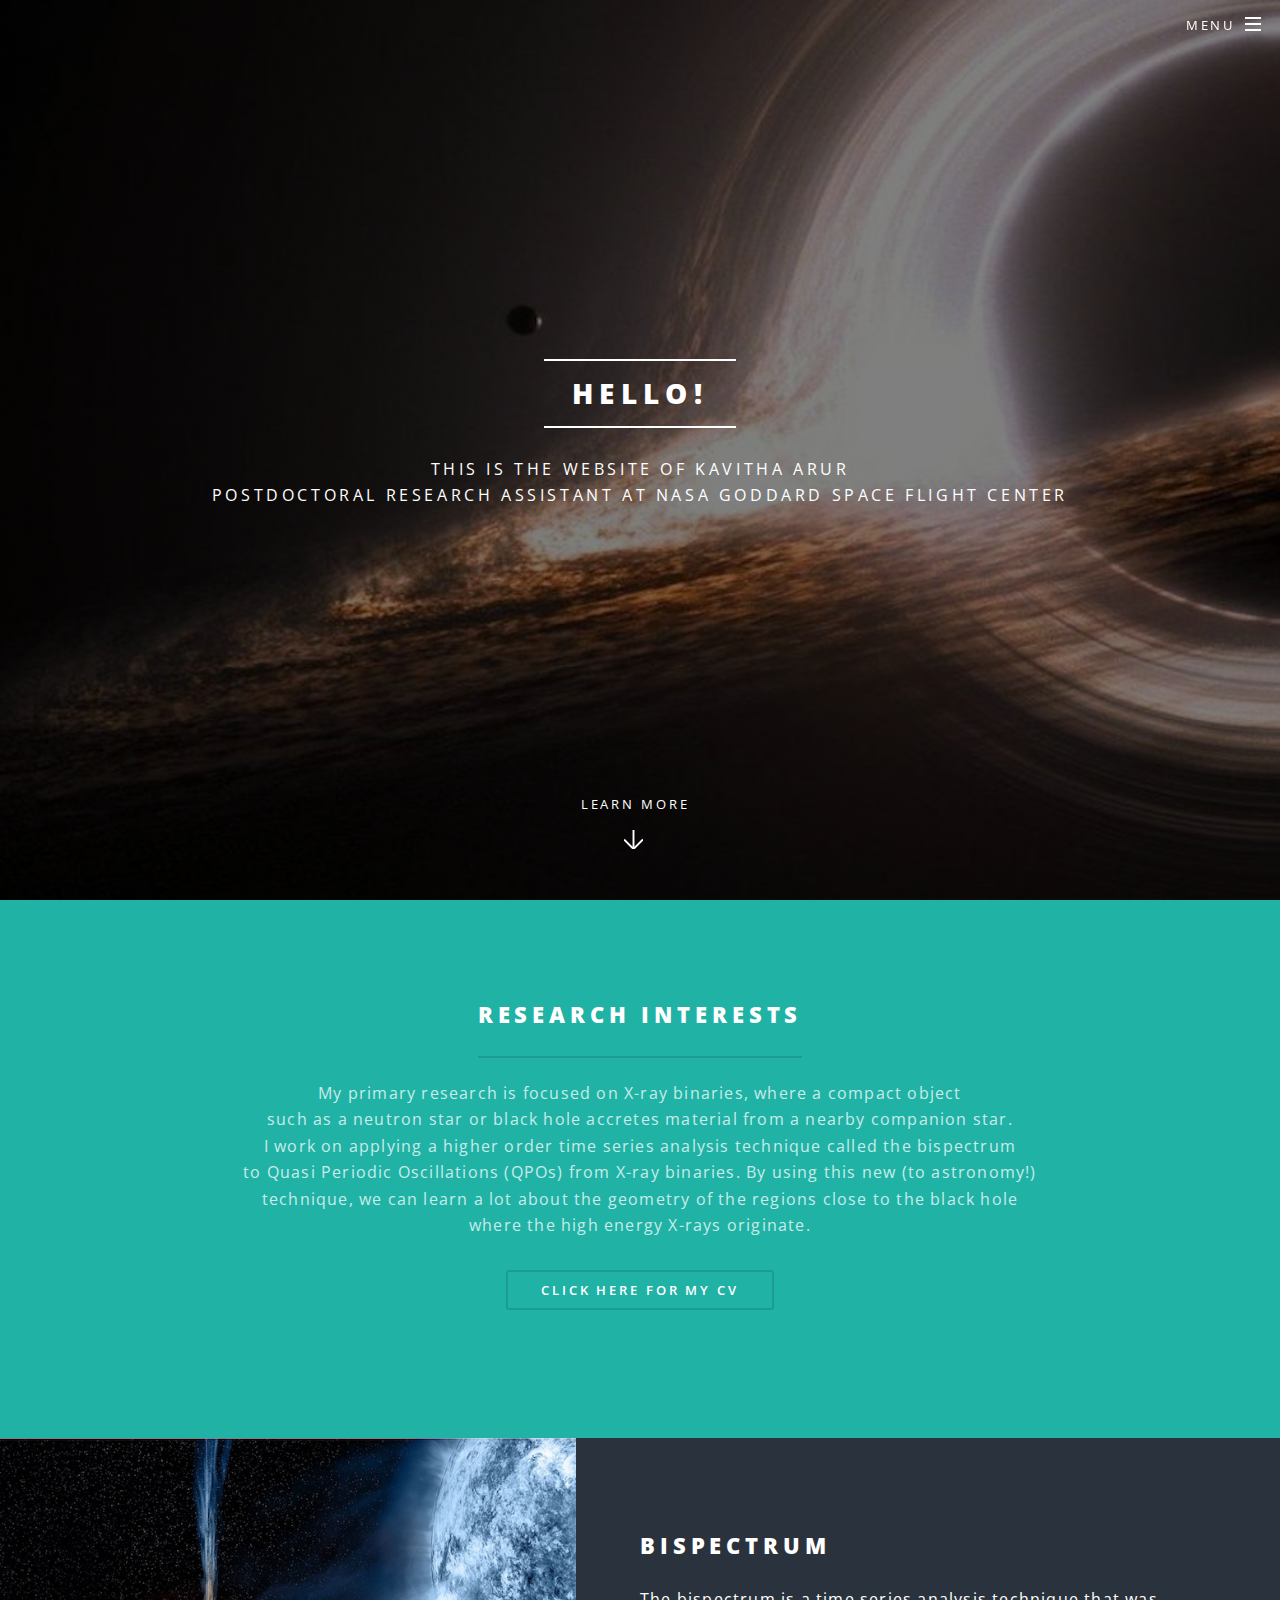
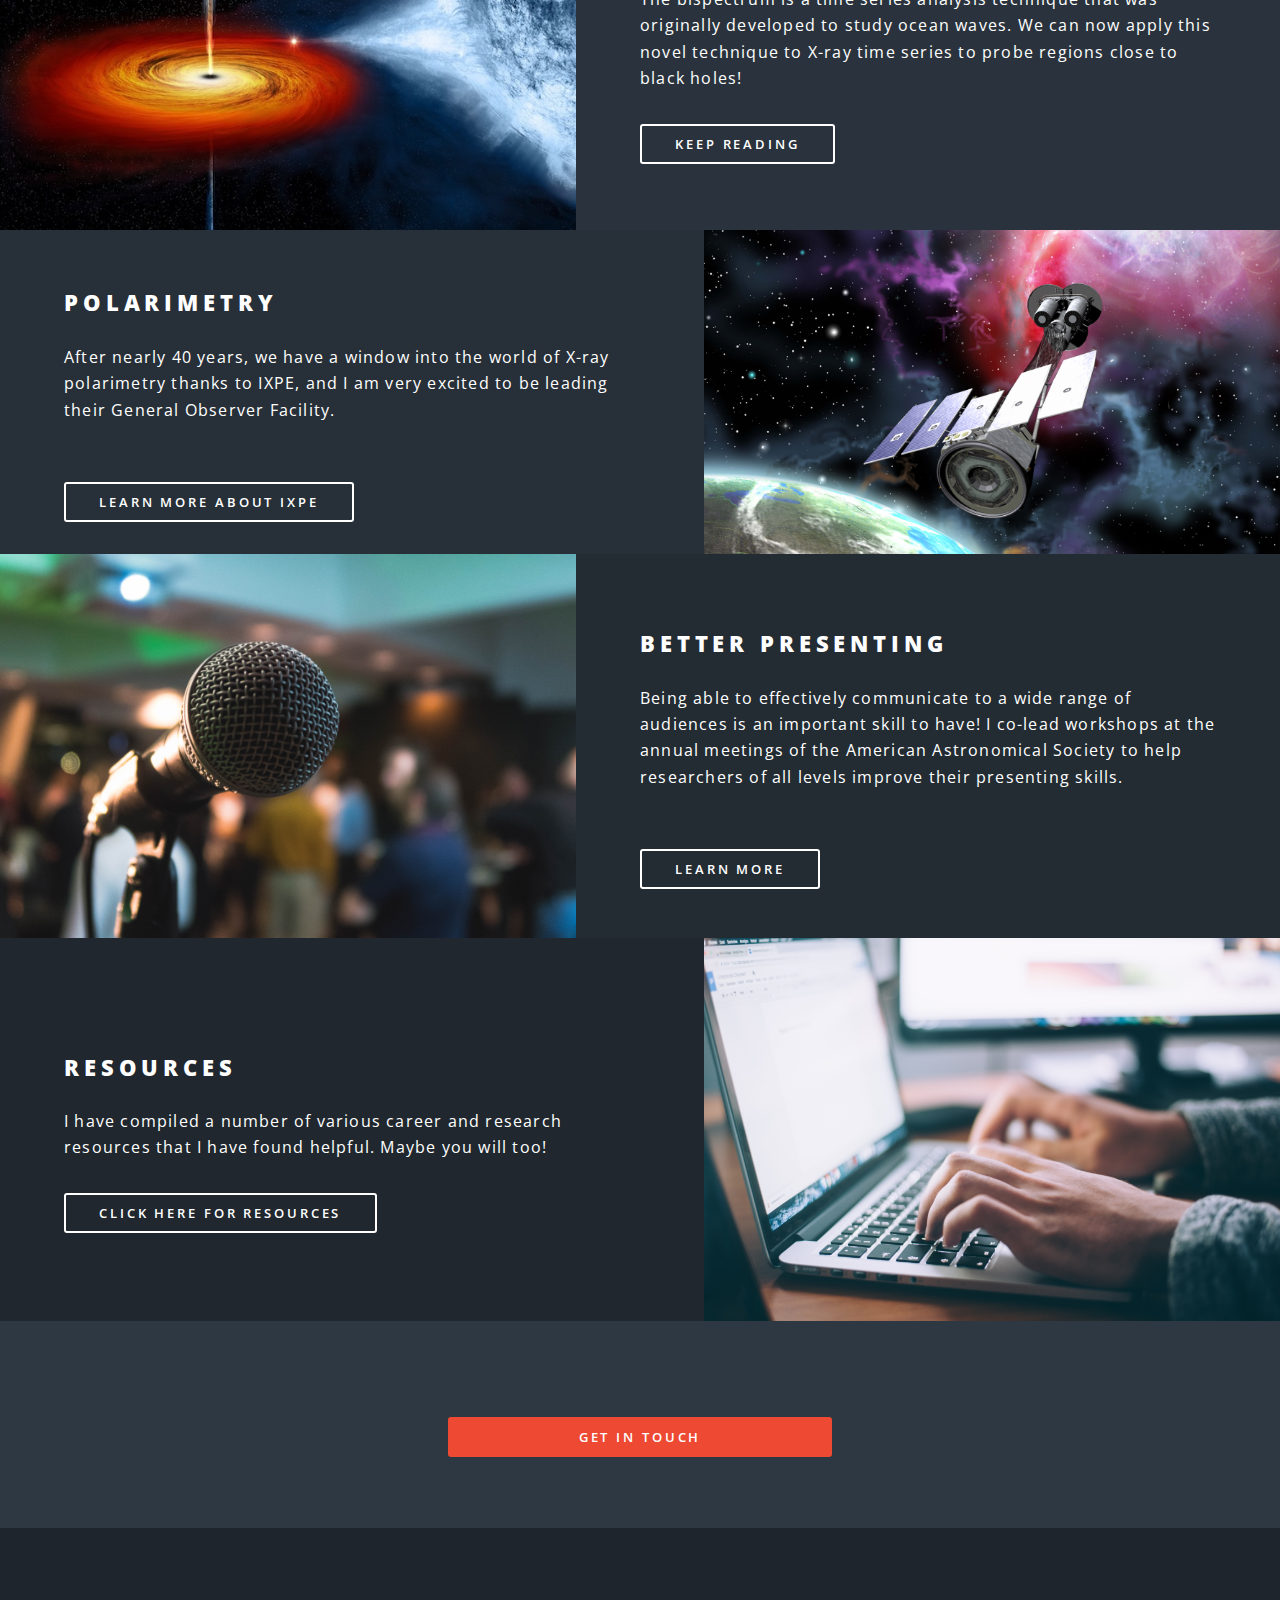
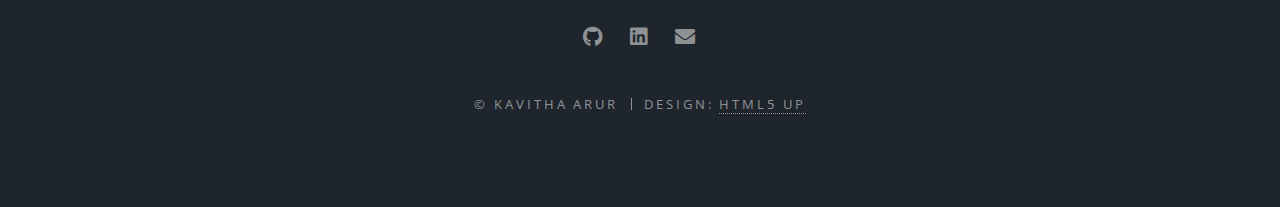
<file: index.html>
<!DOCTYPE HTML>
<!--
	Spectral by HTML5 UP
	html5up.net | @ajlkn
	Free for personal and commercial use under the CCA 3.0 license (html5up.net/license)
-->
<html>
	<head>
		<title>Kavitha Arur's Webpage</title>
		<meta charset="utf-8" />
		<meta name="viewport" content="width=device-width, initial-scale=1, user-scalable=no" />
		<meta name="description" content="This is the webpage of Kavitha Arur, postdoc at UMBC/ NASA Goddard."/>
		<meta name="keywords" content="Kavitha, Arur, astronomy">
		<link rel="stylesheet" href="assets/css/main.css" />
		<noscript><link rel="stylesheet" href="assets/css/noscript.css" /></noscript>
	</head>
	<body class="landing is-preload">

<!-- Global site tag (gtag.js) - Google Analytics -->
<script async src="https://www.googletagmanager.com/gtag/js?id=UA-154581217-1"></script>
<script>
  window.dataLayer = window.dataLayer || [];
  function gtag(){dataLayer.push(arguments);}
  gtag('js', new Date());

  gtag('config', 'UA-154581217-1');
</script>

		<!-- Page Wrapper -->
			<div id="page-wrapper">

				<!-- Header -->
					<header id="header" class="alt">
						<h1><a href="index.html">Kavitha Arur</a></h1>
						<nav id="nav">
							<ul>
								<li class="special">
									<a href="#menu" class="menuToggle"><span>Menu</span></a>
									<div id="menu">
										<ul>
											<li><a href="index.html">Home</a></li>
											<li><a href="research.html">Research</a></li>
											<li><a href="resources.html">Resources</a></li>
											<li><a href="presenting.html">Better Presenting</a></li>
											<li><a href="contact.html">Contact</a></li>
										</ul>
									</div>
								</li>
							</ul>
						</nav>
					</header>

				<!-- Banner -->
					<section id="banner">
						<div class="inner">
							<h2>HELLO!</h2>
							<p> This is the website of Kavitha Arur <br />
								Postdoctoral Research Assistant at NASA Goddard Space Flight Center <br /> </p>
						</div>
						<a href="#one" class="more scrolly">Learn More</a>
					</section>

				<!-- One -->
					<section id="one" class="wrapper style1 special">
						<div class="inner">
							<header class="major">
								<h2>Research Interests</h2>
								<p> My primary research is focused on X-ray binaries, where a compact object <br />
									such as a neutron star or black hole accretes material from a nearby companion star. <br />
									I work on applying a higher order time series analysis technique called the bispectrum <br />
									to Quasi Periodic Oscillations (QPOs) from X-ray binaries. By using this new (to astronomy!) <br />
									technique, we can learn a lot about the geometry of the regions close to the black hole <br />
									where the high energy X-rays originate. <br /></p>

									<a href="CV_KArur.pdf" class="button">Click here for my CV</a>
							</header>
						</div>
					</section>

				<!-- Two -->
					<section id="two" class="wrapper alt style2">
						<section class="spotlight">
							<div class="image"><img src="images/Xraybinary.jpeg" alt="" /></div><div class="content">
								<h2>Bispectrum</h2>
								<p>The bispectrum is a time series analysis technique that was originally developed to study ocean waves. 
								We can now apply this novel technique to X-ray time series to probe regions close to black holes! </p>
								<a href="research.html" class="button">Keep reading</a>
							</div>
						</section>
						<section class="spotlight">
							<div class="image"><img src="images/ixpe.jpeg" alt="" /></div><div class="content">
								<h2>Polarimetry</h2>
								<p>After nearly 40 years, we have a window into the world of X-ray polarimetry thanks to IXPE, and I am very excited to be leading their General Observer Facility.</p> <br>
								<a href="https://heasarc.gsfc.nasa.gov/docs/ixpe/about/" class="button">Learn More about IXPE</a>
							</div>
						</section>
						<section class="spotlight">
							<div class="image"><img src="images/presenting.jpg" alt="" /></div><div class="content">
								<h2>Better Presenting</h2>
								<p>Being able to effectively communicate to a wide range of audiences is an important skill to have! I co-lead workshops
								at the annual meetings of the American Astronomical Society to help researchers of all levels improve their presenting skills.</p><br>
								<a href="presenting.html" class="button">Learn More</a>
							</div>
						</section>
						<section class="spotlight">
							<div class="image"><img src="images/resource.jpg" alt="" /></div><div class="content">
								<h2>Resources</h2>
								<p>I have compiled a number of various career and research resources that I have found helpful. Maybe you will too!</p>
								<a href="resources.html" class="button">Click here for resources</a>
							</div>
						</section>
					</section>

				<!-- CTA -->
					<section id="cta" class="wrapper style4">
							<center>
								<a href="contact.html" class="button fit primary">Get in Touch</a>
							</center>
					</section>

				<!-- Footer -->
					<footer id="footer">
						<ul class="icons">
							<li><a href="https://github.com/karur" class="icon brands fa-github"><span class="label">GitHub</span></a></li>
							<li><a href="https://www.linkedin.com/in/kavitha-arur-87a369192/" 
								class="icon brands fa-linkedin"><span class="label">LinkedIn</span></a></li>
							<li><a href="mailto:karur1@umbc.edu" class="icon solid fa-envelope"><span class="label">Email</span></a></li>
						</ul>
						<ul class="copyright">
							<li>&copy; Kavitha Arur</li><li>Design: <a href="http://html5up.net">HTML5 UP</a></li>
						</ul>
					</footer>

			</div>

		<!-- Scripts -->
			<script src="assets/js/jquery.min.js"></script>
			<script src="assets/js/jquery.scrollex.min.js"></script>
			<script src="assets/js/jquery.scrolly.min.js"></script>
			<script src="assets/js/browser.min.js"></script>
			<script src="assets/js/breakpoints.min.js"></script>
			<script src="assets/js/util.js"></script>
			<script src="assets/js/main.js"></script>

	</body>
</html>
</file>
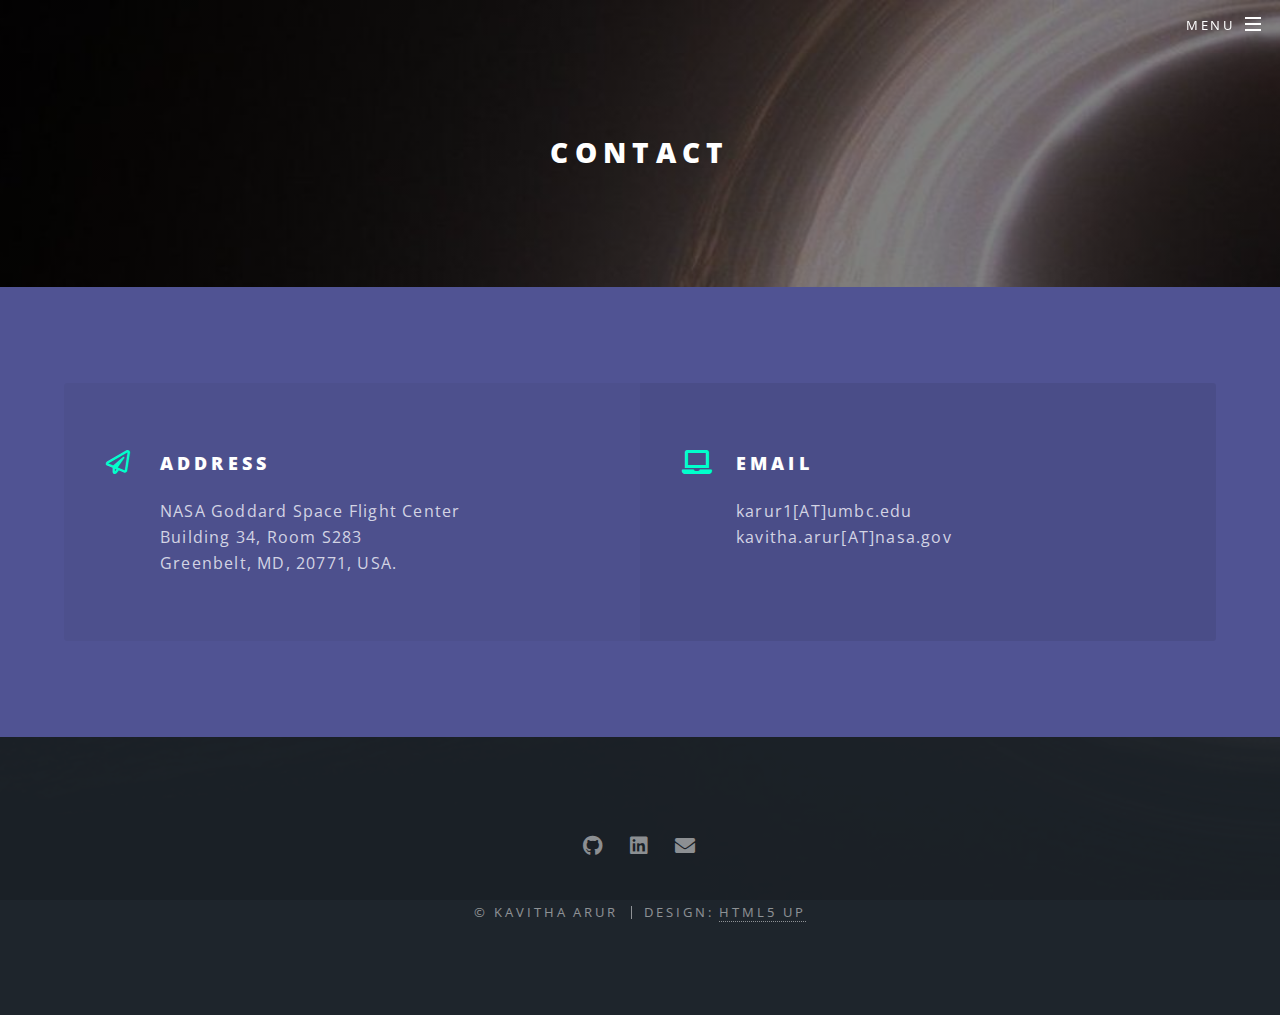
<file: contact.html>
<!DOCTYPE HTML>
<!--
	Spectral by HTML5 UP
	html5up.net | @ajlkn
	Free for personal and commercial use under the CCA 3.0 license (html5up.net/license)
-->
<html>
	<head>
		<title>Kavitha Arur's Webpage</title>
		<meta charset="utf-8" />
		<meta name="viewport" content="width=device-width, initial-scale=1, user-scalable=no" />
		<meta name="description" content="This is the webpage of Kavitha Arur, postdoc at UMBC/ NASA Goddard."/>
		<meta name="keywords" content="Kavitha, Arur, astronomy">
		<link rel="stylesheet" href="assets/css/main.css" />
		<noscript><link rel="stylesheet" href="assets/css/noscript.css" /></noscript>
	</head>
	<body class="landing is-preload">

		<!-- Page Wrapper -->
			<div id="page-wrapper">

				<!-- Header -->
					<header id="header" class="alt">
						<h1><a href="index.html">Kavitha Arur</a></h1>
						<nav id="nav">
							<ul>
								<li class="special">
									<a href="#menu" class="menuToggle"><span>Menu</span></a>
									<div id="menu">
										<ul>
											<li><a href="index.html">Home</a></li>
											<li><a href="research.html">Research</a></li>
											<li><a href="resources.html">Resources</a></li>
											<li><a href="presenting.html">Better Presenting</a></li>
											<li><a href="contact.html">Contact</a></li>
										</ul>
									</div>
								</li>
							</ul>
						</nav>
					</header>

				<!-- Main -->
					<article id="main">
						<header>
							<h2>Contact</h2>
						</header>

					<!-- Three -->
					<section id="three" class="wrapper style3 special">
						<div class="inner">
							<ul class="features">
								<li class="icon fa-paper-plane">
									<h3>Address</h3>
									<p>NASA Goddard Space Flight Center <br>
										Building 34, Room S283 <br>
										Greenbelt, MD, 20771, USA. <br></p>
								</li>
								<li class="icon solid fa-laptop">
									<h3>Email</h3>
									<p> karur1[AT]umbc.edu <br>
										kavitha.arur[AT]nasa.gov<br></p>
								</li>
							</ul>
						</div>
					</section>

					</article>

				<!-- Footer -->
					<footer id="footer">
						<ul class="icons">
							<li><a href="https://github.com/karur" class="icon brands fa-github"><span class="label">GitHub</span></a></li>
							<li><a href="https://www.linkedin.com/in/kavitha-arur-87a369192/" 
								class="icon brands fa-linkedin"><span class="label">LinkedIn</span></a></li>
							<li><a href="mailto:karur1@umbc.edu" class="icon solid fa-envelope"><span class="label">Email</span></a></li>
						</ul>
						<ul class="copyright">
							<li>&copy; Kavitha Arur</li><li>Design: <a href="http://html5up.net">HTML5 UP</a></li>
						</ul>
					</footer>

			</div>

		<!-- Scripts -->
			<script src="assets/js/jquery.min.js"></script>
			<script src="assets/js/jquery.scrollex.min.js"></script>
			<script src="assets/js/jquery.scrolly.min.js"></script>
			<script src="assets/js/browser.min.js"></script>
			<script src="assets/js/breakpoints.min.js"></script>
			<script src="assets/js/util.js"></script>
			<script src="assets/js/main.js"></script>

	</body>
</html>
</file>
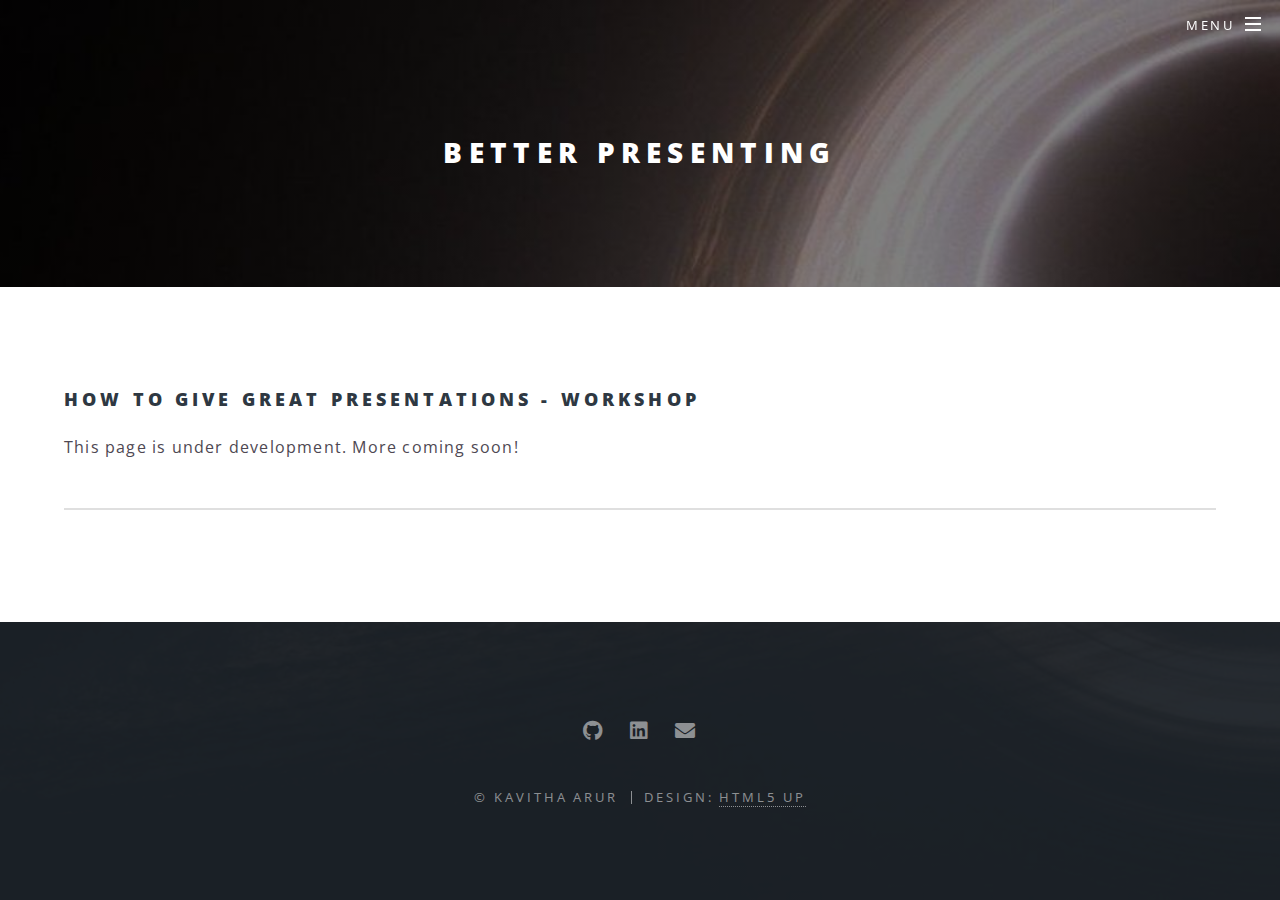
<file: presenting.html>
<!DOCTYPE HTML>
<!--
	Spectral by HTML5 UP
	html5up.net | @ajlkn
	Free for personal and commercial use under the CCA 3.0 license (html5up.net/license)
-->
<html>
	<head>
		<title>Kavitha Arur's Webpage</title>
		<meta charset="utf-8" />
		<meta name="viewport" content="width=device-width, initial-scale=1, user-scalable=no" />
		<meta name="description" content="This is the webpage of Kavitha Arur, postdoc at UMBC/ NASA Goddard."/>
		<meta name="keywords" content="Kavitha, Arur, astronomy">
		<link rel="stylesheet" href="assets/css/main.css" />
		<noscript><link rel="stylesheet" href="assets/css/noscript.css" /></noscript>
	</head>
	<body class="landing is-preload">

		<!-- Page Wrapper -->
			<div id="page-wrapper">

				<!-- Header -->
					<header id="header" class="alt">
						<h1><a href="index.html">Kavitha Arur</a></h1>
						<nav id="nav">
							<ul>
								<li class="special">
									<a href="#menu" class="menuToggle"><span>Menu</span></a>
									<div id="menu">
										<ul>
											<li><a href="index.html">Home</a></li>
											<li><a href="research.html">Research</a></li>
											<li><a href="resources.html">Resources</a></li>
											<li><a href="presenting.html">Better Presenting</a></li>
											<li><a href="contact.html">Contact</a></li>
										</ul>
									</div>
								</li>
							</ul>
						</nav>
					</header>

				<!-- Main -->
					<article id="main">
						<header>
							<h2>Better Presenting</h2>
						</header>
						<section class="wrapper style5">
							<div class="inner">

								<h3>How to give great presentations - workshop</h3>
								<p>This page is under development. More coming soon!</p>

								<hr />


							</div>
						</section>
					</article>

				<!-- Footer -->
					<footer id="footer">
						<ul class="icons">
							<li><a href="https://github.com/karur" class="icon brands fa-github"><span class="label">GitHub</span></a></li>
							<li><a href="https://www.linkedin.com/in/kavitha-arur-87a369192/" 
								class="icon brands fa-linkedin"><span class="label">LinkedIn</span></a></li>
							<li><a href="mailto:karur1@umbc.edu" class="icon solid fa-envelope"><span class="label">Email</span></a></li>
						</ul>
						<ul class="copyright">
							<li>&copy; Kavitha Arur</li><li>Design: <a href="http://html5up.net">HTML5 UP</a></li>
						</ul>
					</footer>

			</div>

		<!-- Scripts -->
			<script src="assets/js/jquery.min.js"></script>
			<script src="assets/js/jquery.scrollex.min.js"></script>
			<script src="assets/js/jquery.scrolly.min.js"></script>
			<script src="assets/js/browser.min.js"></script>
			<script src="assets/js/breakpoints.min.js"></script>
			<script src="assets/js/util.js"></script>
			<script src="assets/js/main.js"></script>

	</body>
</html>
</file>
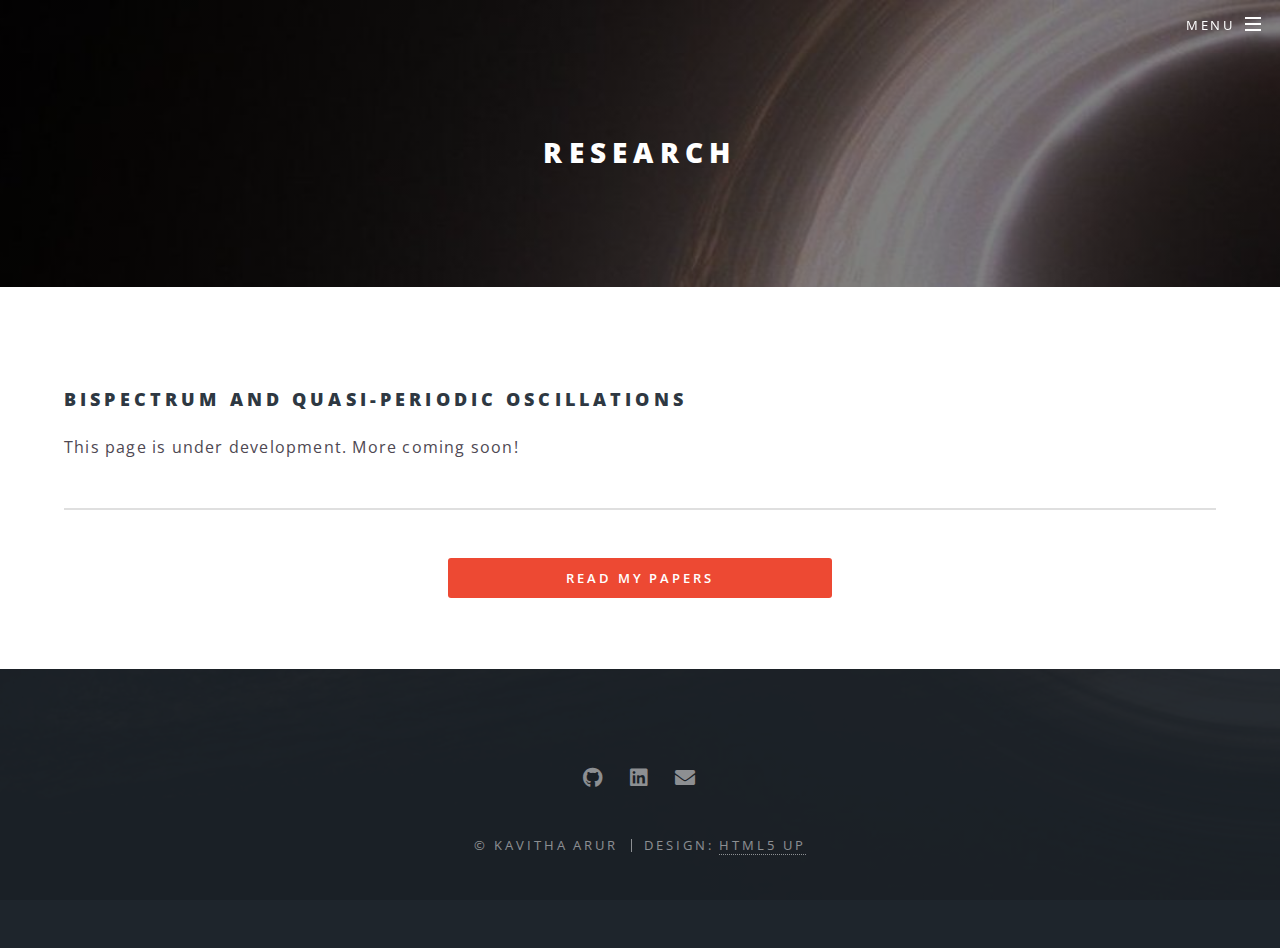
<file: research.html>
<!DOCTYPE HTML>
<!--
	Spectral by HTML5 UP
	html5up.net | @ajlkn
	Free for personal and commercial use under the CCA 3.0 license (html5up.net/license)
-->
<html>
	<head>
		<title>Kavitha Arur's Webpage</title>
		<meta charset="utf-8" />
		<meta name="viewport" content="width=device-width, initial-scale=1, user-scalable=no" />
		<meta name="description" content="This is the webpage of Kavitha Arur, postdoc at UMBC/ NASA Goddard."/>
		<meta name="keywords" content="Kavitha, Arur, astronomy">
		<link rel="stylesheet" href="assets/css/main.css" />
		<noscript><link rel="stylesheet" href="assets/css/noscript.css" /></noscript>
	</head>
	<body class="landing is-preload">

		<!-- Page Wrapper -->
			<div id="page-wrapper">

				<!-- Header -->
					<header id="header" class="alt">
						<h1><a href="index.html">Kavitha Arur</a></h1>
						<nav id="nav">
							<ul>
								<li class="special">
									<a href="#menu" class="menuToggle"><span>Menu</span></a>
									<div id="menu">
										<ul>
											<li><a href="index.html">Home</a></li>
											<li><a href="research.html">Research</a></li>
											<li><a href="resources.html">Resources</a></li>
											<li><a href="presenting.html">Better Presenting</a></li>
											<li><a href="contact.html">Contact</a></li>
										</ul>
									</div>
								</li>
							</ul>
						</nav>
					</header>

				<!-- Main -->
					<article id="main">
						<header>
							<h2>Research</h2>
						</header>
						<section class="wrapper style5">
							<div class="inner">

								<h3>Bispectrum and Quasi-Periodic Oscillations</h3>
								<p>This page is under development. More coming soon!</p>

								<hr />

								<center>
								<a href="https://ui.adsabs.harvard.edu/public-libraries/uMuLlI1oQ6yZxwsGfNOxhw" 
								class="button fit primary">Read my papers</a>
								</center>


							</div>
						</section>
					</article>

				<!-- Footer -->
					<footer id="footer">
						<ul class="icons">
							<li><a href="https://github.com/karur" class="icon brands fa-github"><span class="label">GitHub</span></a></li>
							<li><a href="https://www.linkedin.com/in/kavitha-arur-87a369192/" 
								class="icon brands fa-linkedin"><span class="label">LinkedIn</span></a></li>
							<li><a href="mailto:karur1@umbc.edu" class="icon solid fa-envelope"><span class="label">Email</span></a></li>
						</ul>
						<ul class="copyright">
							<li>&copy; Kavitha Arur</li><li>Design: <a href="http://html5up.net">HTML5 UP</a></li>
						</ul>
					</footer>

			</div>

		<!-- Scripts -->
			<script src="assets/js/jquery.min.js"></script>
			<script src="assets/js/jquery.scrollex.min.js"></script>
			<script src="assets/js/jquery.scrolly.min.js"></script>
			<script src="assets/js/browser.min.js"></script>
			<script src="assets/js/breakpoints.min.js"></script>
			<script src="assets/js/util.js"></script>
			<script src="assets/js/main.js"></script>

	</body>
</html>
</file>
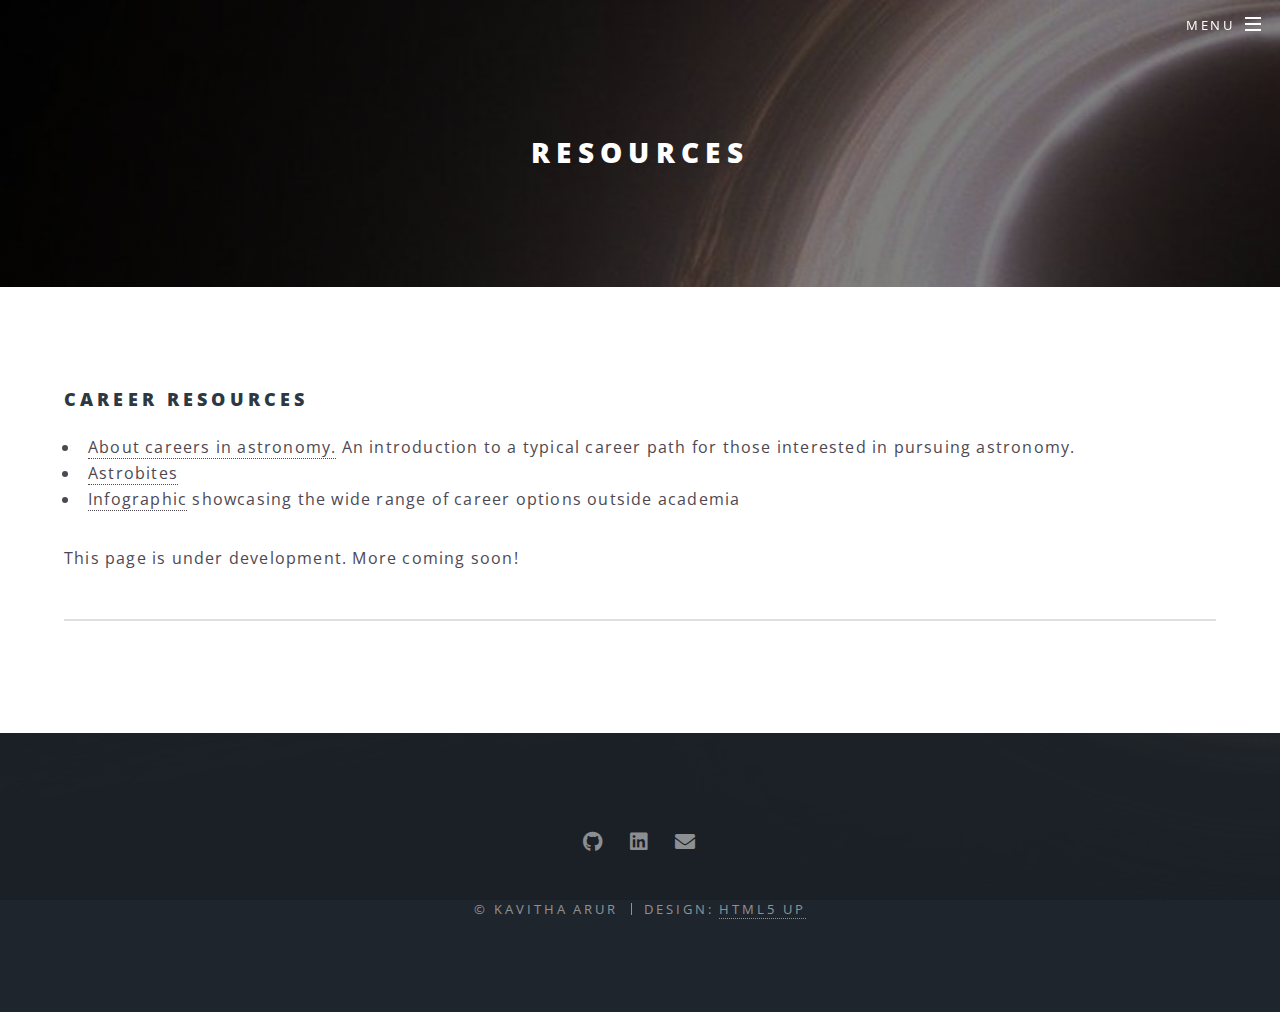
<file: resources.html>
<!DOCTYPE HTML>
<!--
	Spectral by HTML5 UP
	html5up.net | @ajlkn
	Free for personal and commercial use under the CCA 3.0 license (html5up.net/license)
-->
<html>
	<head>
		<title>Kavitha Arur's Webpage</title>
		<meta charset="utf-8" />
		<meta name="viewport" content="width=device-width, initial-scale=1, user-scalable=no" />
		<meta name="description" content="This is the webpage of Kavitha Arur, postdoc at UMBC/ NASA Goddard."/>
		<meta name="keywords" content="Kavitha, Arur, astronomy">
		<link rel="stylesheet" href="assets/css/main.css" />
		<noscript><link rel="stylesheet" href="assets/css/noscript.css" /></noscript>
	</head>
	<body class="landing is-preload">

		<!-- Page Wrapper -->
			<div id="page-wrapper">

				<!-- Header -->
					<header id="header" class="alt">
						<h1><a href="index.html">Kavitha Arur</a></h1>
						<nav id="nav">
							<ul>
								<li class="special">
									<a href="#menu" class="menuToggle"><span>Menu</span></a>
									<div id="menu">
										<ul>
											<li><a href="index.html">Home</a></li>
											<li><a href="research.html">Research</a></li>
											<li><a href="resources.html">Resources</a></li>
											<li><a href="presenting.html">Better Presenting</a></li>
											<li><a href="contact.html">Contact</a></li>
										</ul>
									</div>
								</li>
							</ul>
						</nav>
					</header>

				<!-- Main -->
					<article id="main">
						<header>
							<h2>Resources</h2>
						</header>
						<section class="wrapper style5">
							<div class="inner">

								<h3>Career Resources</h3>
								
									<ul>
										<li><a href="https://aas.org/careers/career-in-astronomy">About careers in astronomy.</a> An introduction to a typical career path for those interested in pursuing astronomy.</li>
										<li><a href="https://astrobites.org/">Astrobites</a></li>
										<li><a href="https://aas.org/careers/astronomy-powered-careers">Infographic</a> showcasing the wide range of career options outside academia</li>
									</ul>

								<p>This page is under development. More coming soon!</p>

								<hr />

							</div>
						</section>
					</article>

				<!-- Footer -->
					<footer id="footer">
						<ul class="icons">
							<li><a href="https://github.com/karur" class="icon brands fa-github"><span class="label">GitHub</span></a></li>
							<li><a href="https://www.linkedin.com/in/kavitha-arur-87a369192/" 
								class="icon brands fa-linkedin"><span class="label">LinkedIn</span></a></li>
							<li><a href="mailto:karur1@umbc.edu" class="icon solid fa-envelope"><span class="label">Email</span></a></li>
						</ul>
						<ul class="copyright">
							<li>&copy; Kavitha Arur</li><li>Design: <a href="http://html5up.net">HTML5 UP</a></li>
						</ul>
					</footer>

			</div>

		<!-- Scripts -->
			<script src="assets/js/jquery.min.js"></script>
			<script src="assets/js/jquery.scrollex.min.js"></script>
			<script src="assets/js/jquery.scrolly.min.js"></script>
			<script src="assets/js/browser.min.js"></script>
			<script src="assets/js/breakpoints.min.js"></script>
			<script src="assets/js/util.js"></script>
			<script src="assets/js/main.js"></script>

	</body>
</html>
</file>
<file: assets/css/noscript.css>
/*
	Spectral by HTML5 UP
	html5up.net | @ajlkn
	Free for personal and commercial use under the CCA 3.0 license (html5up.net/license)
*/

/* Banner */

	body.is-preload #banner h2 {
		-moz-transform: none;
		-webkit-transform: none;
		-ms-transform: none;
		transform: none;
		opacity: 1;
	}

		body.is-preload #banner h2:before, body.is-preload #banner h2:after {
			width: 100%;
		}

	body.is-preload #banner .more {
		-moz-transform: none;
		-webkit-transform: none;
		-ms-transform: none;
		transform: none;
		opacity: 1;
	}

	body.is-preload #banner:after {
		opacity: 0;
	}
</file>
<file: assets/css/main.css>
@import url(fontawesome-all.min.css);
@import url("https://fonts.googleapis.com/css?family=Open+Sans:400,400italic,600,600italic,800,800italic");

/*
	Spectral by HTML5 UP
	html5up.net | @ajlkn
	Free for personal and commercial use under the CCA 3.0 license (html5up.net/license)
*/

html, body, div, span, applet, object,
iframe, h1, h2, h3, h4, h5, h6, p, blockquote,
pre, a, abbr, acronym, address, big, cite,
code, del, dfn, em, img, ins, kbd, q, s, samp,
small, strike, strong, sub, sup, tt, var, b,
u, i, center, dl, dt, dd, ol, ul, li, fieldset,
form, label, legend, table, caption, tbody,
tfoot, thead, tr, th, td, article, aside,
canvas, details, embed, figure, figcaption,
footer, header, hgroup, menu, nav, output, ruby,
section, summary, time, mark, audio, video {
	margin: 0;
	padding: 0;
	border: 0;
	font-size: 100%;
	font: inherit;
	vertical-align: baseline;}

article, aside, details, figcaption, figure,
footer, header, hgroup, menu, nav, section {
	display: block;}

body {
	line-height: 1;
}

ol, ul {
	list-style: none;
}

blockquote, q {
	quotes: none;
}

	blockquote:before, blockquote:after, q:before, q:after {
		content: '';
		content: none;
	}

table {
	border-collapse: collapse;
	border-spacing: 0;
}

body {
	-webkit-text-size-adjust: none;
}

mark {
	background-color: transparent;
	color: inherit;
}

input::-moz-focus-inner {
	border: 0;
	padding: 0;
}

input, select, textarea {
	-moz-appearance: none;
	-webkit-appearance: none;
	-ms-appearance: none;
	appearance: none;
}

/* Basic */

	@-ms-viewport {
		width: device-width;
	}

	html {
		box-sizing: border-box;
	}

	*, *:before, *:after {
		box-sizing: inherit;
	}

	body {
		background: #2e3842;
	}

		body.is-preload *, body.is-preload *:before, body.is-preload *:after {
			-moz-animation: none !important;
			-webkit-animation: none !important;
			-ms-animation: none !important;
			animation: none !important;
			-moz-transition: none !important;
			-webkit-transition: none !important;
			-ms-transition: none !important;
			transition: none !important;
		}

	body, input, select, textarea {
		color: #fff;
		font-family: "Open Sans", Helvetica, sans-serif;
		font-size: 15pt;
		font-weight: 400;
		letter-spacing: 0.075em;
		line-height: 1.65em;
	}

		@media screen and (max-width: 1680px) {

			body, input, select, textarea {
				font-size: 13pt;
			}

		}

		@media screen and (max-width: 1280px) {

			body, input, select, textarea {
				font-size: 12pt;
			}

		}

		@media screen and (max-width: 736px) {

			body, input, select, textarea {
				font-size: 11pt;
				letter-spacing: 0.0375em;
			}

		}

	a {
		-moz-transition: color 0.2s ease, border-bottom-color 0.2s ease;
		-webkit-transition: color 0.2s ease, border-bottom-color 0.2s ease;
		-ms-transition: color 0.2s ease, border-bottom-color 0.2s ease;
		transition: color 0.2s ease, border-bottom-color 0.2s ease;
		border-bottom: dotted 1px;
		color: inherit;
		text-decoration: none;
	}

		a:hover {
			border-bottom-color: transparent;
		}

	strong, b {
		color: #fff;
		font-weight: 600;
	}

	em, i {
		font-style: italic;
	}

	p {
		margin: 0 0 2em 0;
	}

	h1, h2, h3, h4, h5, h6 {
		color: #fff;
		font-weight: 800;
		letter-spacing: 0.225em;
		line-height: 1em;
		margin: 0 0 1em 0;
		text-transform: uppercase;
	}

		h1 a, h2 a, h3 a, h4 a, h5 a, h6 a {
			color: inherit;
			text-decoration: none;
		}

	h2 {
		font-size: 1.35em;
		line-height: 1.75em;
	}

		@media screen and (max-width: 736px) {

			h2 {
				font-size: 1.1em;
				line-height: 1.65em;
			}

		}

	h3 {
		font-size: 1.15em;
		line-height: 1.75em;
	}

		@media screen and (max-width: 736px) {

			h3 {
				font-size: 1em;
				line-height: 1.65em;
			}

		}

	h4 {
		font-size: 1em;
		line-height: 1.5em;
	}

	h5 {
		font-size: 0.8em;
		line-height: 1.5em;
	}

	h6 {
		font-size: 0.7em;
		line-height: 1.5em;
	}

	sub {
		font-size: 0.8em;
		position: relative;
		top: 0.5em;
	}

	sup {
		font-size: 0.8em;
		position: relative;
		top: -0.5em;
	}

	hr {
		border: 0;
		border-bottom: solid 2px #fff;
		margin: 3em 0;
	}

		hr.major {
			margin: 4.5em 0;
		}

	blockquote {
		border-left: solid 4px #fff;
		font-style: italic;
		margin: 0 0 2em 0;
		padding: 0.5em 0 0.5em 2em;
	}

	code {
		background: rgba(144, 144, 144, 0.25);
		border-radius: 3px;
		font-family: "Courier New", monospace;
		font-size: 0.9em;
		letter-spacing: 0;
		margin: 0 0.25em;
		padding: 0.25em 0.65em;
	}

	pre {
		-webkit-overflow-scrolling: touch;
		font-family: "Courier New", monospace;
		font-size: 0.9em;
		margin: 0 0 2em 0;
	}

		pre code {
			display: block;
			line-height: 1.75em;
			padding: 1em 1.5em;
			overflow-x: auto;
		}

	.align-left {
		text-align: left;
	}

	.align-center {
		text-align: center;
	}

	.align-right {
		text-align: right;
	}

/* Row */

	.row {
		display: flex;
		flex-wrap: wrap;
		box-sizing: border-box;
		align-items: stretch;
	}

		.row > * {
			box-sizing: border-box;
		}

		.row.gtr-uniform > * > :last-child {
			margin-bottom: 0;
		}

		.row.aln-left {
			justify-content: flex-start;
		}

		.row.aln-center {
			justify-content: center;
		}

		.row.aln-right {
			justify-content: flex-end;
		}

		.row.aln-top {
			align-items: flex-start;
		}

		.row.aln-middle {
			align-items: center;
		}

		.row.aln-bottom {
			align-items: flex-end;
		}

		.row > .imp {
			order: -1;
		}

		.row > .col-1 {
			width: 8.33333%;
		}

		.row > .off-1 {
			margin-left: 8.33333%;
		}

		.row > .col-2 {
			width: 16.66667%;
		}

		.row > .off-2 {
			margin-left: 16.66667%;
		}

		.row > .col-3 {
			width: 25%;
		}

		.row > .off-3 {
			margin-left: 25%;
		}

		.row > .col-4 {
			width: 33.33333%;
		}

		.row > .off-4 {
			margin-left: 33.33333%;
		}

		.row > .col-5 {
			width: 41.66667%;
		}

		.row > .off-5 {
			margin-left: 41.66667%;
		}

		.row > .col-6 {
			width: 50%;
		}

		.row > .off-6 {
			margin-left: 50%;
		}

		.row > .col-7 {
			width: 58.33333%;
		}

		.row > .off-7 {
			margin-left: 58.33333%;
		}

		.row > .col-8 {
			width: 66.66667%;
		}

		.row > .off-8 {
			margin-left: 66.66667%;
		}

		.row > .col-9 {
			width: 75%;
		}

		.row > .off-9 {
			margin-left: 75%;
		}

		.row > .col-10 {
			width: 83.33333%;
		}

		.row > .off-10 {
			margin-left: 83.33333%;
		}

		.row > .col-11 {
			width: 91.66667%;
		}

		.row > .off-11 {
			margin-left: 91.66667%;
		}

		.row > .col-12 {
			width: 100%;
		}

		.row > .off-12 {
			margin-left: 100%;
		}

		.row.gtr-0 {
			margin-top: 0;
			margin-left: 0em;
		}

			.row.gtr-0 > * {
				padding: 0 0 0 0em;
			}

			.row.gtr-0.gtr-uniform {
				margin-top: 0em;
			}

				.row.gtr-0.gtr-uniform > * {
					padding-top: 0em;
				}

		.row.gtr-25 {
			margin-top: 0;
			margin-left: -0.375em;
		}

			.row.gtr-25 > * {
				padding: 0 0 0 0.375em;
			}

			.row.gtr-25.gtr-uniform {
				margin-top: -0.375em;
			}

				.row.gtr-25.gtr-uniform > * {
					padding-top: 0.375em;
				}

		.row.gtr-50 {
			margin-top: 0;
			margin-left: -0.75em;
		}

			.row.gtr-50 > * {
				padding: 0 0 0 0.75em;
			}

			.row.gtr-50.gtr-uniform {
				margin-top: -0.75em;
			}

				.row.gtr-50.gtr-uniform > * {
					padding-top: 0.75em;
				}

		.row {
			margin-top: 0;
			margin-left: -1.5em;
		}

			.row > * {
				padding: 0 0 0 1.5em;
			}

			.row.gtr-uniform {
				margin-top: -1.5em;
			}

				.row.gtr-uniform > * {
					padding-top: 1.5em;
				}

		.row.gtr-150 {
			margin-top: 0;
			margin-left: -2.25em;
		}

			.row.gtr-150 > * {
				padding: 0 0 0 2.25em;
			}

			.row.gtr-150.gtr-uniform {
				margin-top: -2.25em;
			}

				.row.gtr-150.gtr-uniform > * {
					padding-top: 2.25em;
				}

		.row.gtr-200 {
			margin-top: 0;
			margin-left: -3em;
		}

			.row.gtr-200 > * {
				padding: 0 0 0 3em;
			}

			.row.gtr-200.gtr-uniform {
				margin-top: -3em;
			}

				.row.gtr-200.gtr-uniform > * {
					padding-top: 3em;
				}

		@media screen and (max-width: 1680px) {

			.row {
				display: flex;
				flex-wrap: wrap;
				box-sizing: border-box;
				align-items: stretch;
			}

				.row > * {
					box-sizing: border-box;
				}

				.row.gtr-uniform > * > :last-child {
					margin-bottom: 0;
				}

				.row.aln-left {
					justify-content: flex-start;
				}

				.row.aln-center {
					justify-content: center;
				}

				.row.aln-right {
					justify-content: flex-end;
				}

				.row.aln-top {
					align-items: flex-start;
				}

				.row.aln-middle {
					align-items: center;
				}

				.row.aln-bottom {
					align-items: flex-end;
				}

				.row > .imp-xlarge {
					order: -1;
				}

				.row > .col-1-xlarge {
					width: 8.33333%;
				}

				.row > .off-1-xlarge {
					margin-left: 8.33333%;
				}

				.row > .col-2-xlarge {
					width: 16.66667%;
				}

				.row > .off-2-xlarge {
					margin-left: 16.66667%;
				}

				.row > .col-3-xlarge {
					width: 25%;
				}

				.row > .off-3-xlarge {
					margin-left: 25%;
				}

				.row > .col-4-xlarge {
					width: 33.33333%;
				}

				.row > .off-4-xlarge {
					margin-left: 33.33333%;
				}

				.row > .col-5-xlarge {
					width: 41.66667%;
				}

				.row > .off-5-xlarge {
					margin-left: 41.66667%;
				}

				.row > .col-6-xlarge {
					width: 50%;
				}

				.row > .off-6-xlarge {
					margin-left: 50%;
				}

				.row > .col-7-xlarge {
					width: 58.33333%;
				}

				.row > .off-7-xlarge {
					margin-left: 58.33333%;
				}

				.row > .col-8-xlarge {
					width: 66.66667%;
				}

				.row > .off-8-xlarge {
					margin-left: 66.66667%;
				}

				.row > .col-9-xlarge {
					width: 75%;
				}

				.row > .off-9-xlarge {
					margin-left: 75%;
				}

				.row > .col-10-xlarge {
					width: 83.33333%;
				}

				.row > .off-10-xlarge {
					margin-left: 83.33333%;
				}

				.row > .col-11-xlarge {
					width: 91.66667%;
				}

				.row > .off-11-xlarge {
					margin-left: 91.66667%;
				}

				.row > .col-12-xlarge {
					width: 100%;
				}

				.row > .off-12-xlarge {
					margin-left: 100%;
				}

				.row.gtr-0 {
					margin-top: 0;
					margin-left: 0em;
				}

					.row.gtr-0 > * {
						padding: 0 0 0 0em;
					}

					.row.gtr-0.gtr-uniform {
						margin-top: 0em;
					}

						.row.gtr-0.gtr-uniform > * {
							padding-top: 0em;
						}

				.row.gtr-25 {
					margin-top: 0;
					margin-left: -0.375em;
				}

					.row.gtr-25 > * {
						padding: 0 0 0 0.375em;
					}

					.row.gtr-25.gtr-uniform {
						margin-top: -0.375em;
					}

						.row.gtr-25.gtr-uniform > * {
							padding-top: 0.375em;
						}

				.row.gtr-50 {
					margin-top: 0;
					margin-left: -0.75em;
				}

					.row.gtr-50 > * {
						padding: 0 0 0 0.75em;
					}

					.row.gtr-50.gtr-uniform {
						margin-top: -0.75em;
					}

						.row.gtr-50.gtr-uniform > * {
							padding-top: 0.75em;
						}

				.row {
					margin-top: 0;
					margin-left: -1.5em;
				}

					.row > * {
						padding: 0 0 0 1.5em;
					}

					.row.gtr-uniform {
						margin-top: -1.5em;
					}

						.row.gtr-uniform > * {
							padding-top: 1.5em;
						}

				.row.gtr-150 {
					margin-top: 0;
					margin-left: -2.25em;
				}

					.row.gtr-150 > * {
						padding: 0 0 0 2.25em;
					}

					.row.gtr-150.gtr-uniform {
						margin-top: -2.25em;
					}

						.row.gtr-150.gtr-uniform > * {
							padding-top: 2.25em;
						}

				.row.gtr-200 {
					margin-top: 0;
					margin-left: -3em;
				}

					.row.gtr-200 > * {
						padding: 0 0 0 3em;
					}

					.row.gtr-200.gtr-uniform {
						margin-top: -3em;
					}

						.row.gtr-200.gtr-uniform > * {
							padding-top: 3em;
						}

		}

		@media screen and (max-width: 1280px) {

			.row {
				display: flex;
				flex-wrap: wrap;
				box-sizing: border-box;
				align-items: stretch;
			}

				.row > * {
					box-sizing: border-box;
				}

				.row.gtr-uniform > * > :last-child {
					margin-bottom: 0;
				}

				.row.aln-left {
					justify-content: flex-start;
				}

				.row.aln-center {
					justify-content: center;
				}

				.row.aln-right {
					justify-content: flex-end;
				}

				.row.aln-top {
					align-items: flex-start;
				}

				.row.aln-middle {
					align-items: center;
				}

				.row.aln-bottom {
					align-items: flex-end;
				}

				.row > .imp-large {
					order: -1;
				}

				.row > .col-1-large {
					width: 8.33333%;
				}

				.row > .off-1-large {
					margin-left: 8.33333%;
				}

				.row > .col-2-large {
					width: 16.66667%;
				}

				.row > .off-2-large {
					margin-left: 16.66667%;
				}

				.row > .col-3-large {
					width: 25%;
				}

				.row > .off-3-large {
					margin-left: 25%;
				}

				.row > .col-4-large {
					width: 33.33333%;
				}

				.row > .off-4-large {
					margin-left: 33.33333%;
				}

				.row > .col-5-large {
					width: 41.66667%;
				}

				.row > .off-5-large {
					margin-left: 41.66667%;
				}

				.row > .col-6-large {
					width: 50%;
				}

				.row > .off-6-large {
					margin-left: 50%;
				}

				.row > .col-7-large {
					width: 58.33333%;
				}

				.row > .off-7-large {
					margin-left: 58.33333%;
				}

				.row > .col-8-large {
					width: 66.66667%;
				}

				.row > .off-8-large {
					margin-left: 66.66667%;
				}

				.row > .col-9-large {
					width: 75%;
				}

				.row > .off-9-large {
					margin-left: 75%;
				}

				.row > .col-10-large {
					width: 83.33333%;
				}

				.row > .off-10-large {
					margin-left: 83.33333%;
				}

				.row > .col-11-large {
					width: 91.66667%;
				}

				.row > .off-11-large {
					margin-left: 91.66667%;
				}

				.row > .col-12-large {
					width: 100%;
				}

				.row > .off-12-large {
					margin-left: 100%;
				}

				.row.gtr-0 {
					margin-top: 0;
					margin-left: 0em;
				}

					.row.gtr-0 > * {
						padding: 0 0 0 0em;
					}

					.row.gtr-0.gtr-uniform {
						margin-top: 0em;
					}

						.row.gtr-0.gtr-uniform > * {
							padding-top: 0em;
						}

				.row.gtr-25 {
					margin-top: 0;
					margin-left: -0.375em;
				}

					.row.gtr-25 > * {
						padding: 0 0 0 0.375em;
					}

					.row.gtr-25.gtr-uniform {
						margin-top: -0.375em;
					}

						.row.gtr-25.gtr-uniform > * {
							padding-top: 0.375em;
						}

				.row.gtr-50 {
					margin-top: 0;
					margin-left: -0.75em;
				}

					.row.gtr-50 > * {
						padding: 0 0 0 0.75em;
					}

					.row.gtr-50.gtr-uniform {
						margin-top: -0.75em;
					}

						.row.gtr-50.gtr-uniform > * {
							padding-top: 0.75em;
						}

				.row {
					margin-top: 0;
					margin-left: -1.5em;
				}

					.row > * {
						padding: 0 0 0 1.5em;
					}

					.row.gtr-uniform {
						margin-top: -1.5em;
					}

						.row.gtr-uniform > * {
							padding-top: 1.5em;
						}

				.row.gtr-150 {
					margin-top: 0;
					margin-left: -2.25em;
				}

					.row.gtr-150 > * {
						padding: 0 0 0 2.25em;
					}

					.row.gtr-150.gtr-uniform {
						margin-top: -2.25em;
					}

						.row.gtr-150.gtr-uniform > * {
							padding-top: 2.25em;
						}

				.row.gtr-200 {
					margin-top: 0;
					margin-left: -3em;
				}

					.row.gtr-200 > * {
						padding: 0 0 0 3em;
					}

					.row.gtr-200.gtr-uniform {
						margin-top: -3em;
					}

						.row.gtr-200.gtr-uniform > * {
							padding-top: 3em;
						}

		}

		@media screen and (max-width: 980px) {

			.row {
				display: flex;
				flex-wrap: wrap;
				box-sizing: border-box;
				align-items: stretch;
			}

				.row > * {
					box-sizing: border-box;
				}

				.row.gtr-uniform > * > :last-child {
					margin-bottom: 0;
				}

				.row.aln-left {
					justify-content: flex-start;
				}

				.row.aln-center {
					justify-content: center;
				}

				.row.aln-right {
					justify-content: flex-end;
				}

				.row.aln-top {
					align-items: flex-start;
				}

				.row.aln-middle {
					align-items: center;
				}

				.row.aln-bottom {
					align-items: flex-end;
				}

				.row > .imp-medium {
					order: -1;
				}

				.row > .col-1-medium {
					width: 8.33333%;
				}

				.row > .off-1-medium {
					margin-left: 8.33333%;
				}

				.row > .col-2-medium {
					width: 16.66667%;
				}

				.row > .off-2-medium {
					margin-left: 16.66667%;
				}

				.row > .col-3-medium {
					width: 25%;
				}

				.row > .off-3-medium {
					margin-left: 25%;
				}

				.row > .col-4-medium {
					width: 33.33333%;
				}

				.row > .off-4-medium {
					margin-left: 33.33333%;
				}

				.row > .col-5-medium {
					width: 41.66667%;
				}

				.row > .off-5-medium {
					margin-left: 41.66667%;
				}

				.row > .col-6-medium {
					width: 50%;
				}

				.row > .off-6-medium {
					margin-left: 50%;
				}

				.row > .col-7-medium {
					width: 58.33333%;
				}

				.row > .off-7-medium {
					margin-left: 58.33333%;
				}

				.row > .col-8-medium {
					width: 66.66667%;
				}

				.row > .off-8-medium {
					margin-left: 66.66667%;
				}

				.row > .col-9-medium {
					width: 75%;
				}

				.row > .off-9-medium {
					margin-left: 75%;
				}

				.row > .col-10-medium {
					width: 83.33333%;
				}

				.row > .off-10-medium {
					margin-left: 83.33333%;
				}

				.row > .col-11-medium {
					width: 91.66667%;
				}

				.row > .off-11-medium {
					margin-left: 91.66667%;
				}

				.row > .col-12-medium {
					width: 100%;
				}

				.row > .off-12-medium {
					margin-left: 100%;
				}

				.row.gtr-0 {
					margin-top: 0;
					margin-left: 0em;
				}

					.row.gtr-0 > * {
						padding: 0 0 0 0em;
					}

					.row.gtr-0.gtr-uniform {
						margin-top: 0em;
					}

						.row.gtr-0.gtr-uniform > * {
							padding-top: 0em;
						}

				.row.gtr-25 {
					margin-top: 0;
					margin-left: -0.375em;
				}

					.row.gtr-25 > * {
						padding: 0 0 0 0.375em;
					}

					.row.gtr-25.gtr-uniform {
						margin-top: -0.375em;
					}

						.row.gtr-25.gtr-uniform > * {
							padding-top: 0.375em;
						}

				.row.gtr-50 {
					margin-top: 0;
					margin-left: -0.75em;
				}

					.row.gtr-50 > * {
						padding: 0 0 0 0.75em;
					}

					.row.gtr-50.gtr-uniform {
						margin-top: -0.75em;
					}

						.row.gtr-50.gtr-uniform > * {
							padding-top: 0.75em;
						}

				.row {
					margin-top: 0;
					margin-left: -1.5em;
				}

					.row > * {
						padding: 0 0 0 1.5em;
					}

					.row.gtr-uniform {
						margin-top: -1.5em;
					}

						.row.gtr-uniform > * {
							padding-top: 1.5em;
						}

				.row.gtr-150 {
					margin-top: 0;
					margin-left: -2.25em;
				}

					.row.gtr-150 > * {
						padding: 0 0 0 2.25em;
					}

					.row.gtr-150.gtr-uniform {
						margin-top: -2.25em;
					}

						.row.gtr-150.gtr-uniform > * {
							padding-top: 2.25em;
						}

				.row.gtr-200 {
					margin-top: 0;
					margin-left: -3em;
				}

					.row.gtr-200 > * {
						padding: 0 0 0 3em;
					}

					.row.gtr-200.gtr-uniform {
						margin-top: -3em;
					}

						.row.gtr-200.gtr-uniform > * {
							padding-top: 3em;
						}

		}

		@media screen and (max-width: 736px) {

			.row {
				display: flex;
				flex-wrap: wrap;
				box-sizing: border-box;
				align-items: stretch;
			}

				.row > * {
					box-sizing: border-box;
				}

				.row.gtr-uniform > * > :last-child {
					margin-bottom: 0;
				}

				.row.aln-left {
					justify-content: flex-start;
				}

				.row.aln-center {
					justify-content: center;
				}

				.row.aln-right {
					justify-content: flex-end;
				}

				.row.aln-top {
					align-items: flex-start;
				}

				.row.aln-middle {
					align-items: center;
				}

				.row.aln-bottom {
					align-items: flex-end;
				}

				.row > .imp-small {
					order: -1;
				}

				.row > .col-1-small {
					width: 8.33333%;
				}

				.row > .off-1-small {
					margin-left: 8.33333%;
				}

				.row > .col-2-small {
					width: 16.66667%;
				}

				.row > .off-2-small {
					margin-left: 16.66667%;
				}

				.row > .col-3-small {
					width: 25%;
				}

				.row > .off-3-small {
					margin-left: 25%;
				}

				.row > .col-4-small {
					width: 33.33333%;
				}

				.row > .off-4-small {
					margin-left: 33.33333%;
				}

				.row > .col-5-small {
					width: 41.66667%;
				}

				.row > .off-5-small {
					margin-left: 41.66667%;
				}

				.row > .col-6-small {
					width: 50%;
				}

				.row > .off-6-small {
					margin-left: 50%;
				}

				.row > .col-7-small {
					width: 58.33333%;
				}

				.row > .off-7-small {
					margin-left: 58.33333%;
				}

				.row > .col-8-small {
					width: 66.66667%;
				}

				.row > .off-8-small {
					margin-left: 66.66667%;
				}

				.row > .col-9-small {
					width: 75%;
				}

				.row > .off-9-small {
					margin-left: 75%;
				}

				.row > .col-10-small {
					width: 83.33333%;
				}

				.row > .off-10-small {
					margin-left: 83.33333%;
				}

				.row > .col-11-small {
					width: 91.66667%;
				}

				.row > .off-11-small {
					margin-left: 91.66667%;
				}

				.row > .col-12-small {
					width: 100%;
				}

				.row > .off-12-small {
					margin-left: 100%;
				}

				.row.gtr-0 {
					margin-top: 0;
					margin-left: 0em;
				}

					.row.gtr-0 > * {
						padding: 0 0 0 0em;
					}

					.row.gtr-0.gtr-uniform {
						margin-top: 0em;
					}

						.row.gtr-0.gtr-uniform > * {
							padding-top: 0em;
						}

				.row.gtr-25 {
					margin-top: 0;
					margin-left: -0.375em;
				}

					.row.gtr-25 > * {
						padding: 0 0 0 0.375em;
					}

					.row.gtr-25.gtr-uniform {
						margin-top: -0.375em;
					}

						.row.gtr-25.gtr-uniform > * {
							padding-top: 0.375em;
						}

				.row.gtr-50 {
					margin-top: 0;
					margin-left: -0.75em;
				}

					.row.gtr-50 > * {
						padding: 0 0 0 0.75em;
					}

					.row.gtr-50.gtr-uniform {
						margin-top: -0.75em;
					}

						.row.gtr-50.gtr-uniform > * {
							padding-top: 0.75em;
						}

				.row {
					margin-top: 0;
					margin-left: -1.5em;
				}

					.row > * {
						padding: 0 0 0 1.5em;
					}

					.row.gtr-uniform {
						margin-top: -1.5em;
					}

						.row.gtr-uniform > * {
							padding-top: 1.5em;
						}

				.row.gtr-150 {
					margin-top: 0;
					margin-left: -2.25em;
				}

					.row.gtr-150 > * {
						padding: 0 0 0 2.25em;
					}

					.row.gtr-150.gtr-uniform {
						margin-top: -2.25em;
					}

						.row.gtr-150.gtr-uniform > * {
							padding-top: 2.25em;
						}

				.row.gtr-200 {
					margin-top: 0;
					margin-left: -3em;
				}

					.row.gtr-200 > * {
						padding: 0 0 0 3em;
					}

					.row.gtr-200.gtr-uniform {
						margin-top: -3em;
					}

						.row.gtr-200.gtr-uniform > * {
							padding-top: 3em;
						}

		}

		@media screen and (max-width: 480px) {

			.row {
				display: flex;
				flex-wrap: wrap;
				box-sizing: border-box;
				align-items: stretch;
			}

				.row > * {
					box-sizing: border-box;
				}

				.row.gtr-uniform > * > :last-child {
					margin-bottom: 0;
				}

				.row.aln-left {
					justify-content: flex-start;
				}

				.row.aln-center {
					justify-content: center;
				}

				.row.aln-right {
					justify-content: flex-end;
				}

				.row.aln-top {
					align-items: flex-start;
				}

				.row.aln-middle {
					align-items: center;
				}

				.row.aln-bottom {
					align-items: flex-end;
				}

				.row > .imp-xsmall {
					order: -1;
				}

				.row > .col-1-xsmall {
					width: 8.33333%;
				}

				.row > .off-1-xsmall {
					margin-left: 8.33333%;
				}

				.row > .col-2-xsmall {
					width: 16.66667%;
				}

				.row > .off-2-xsmall {
					margin-left: 16.66667%;
				}

				.row > .col-3-xsmall {
					width: 25%;
				}

				.row > .off-3-xsmall {
					margin-left: 25%;
				}

				.row > .col-4-xsmall {
					width: 33.33333%;
				}

				.row > .off-4-xsmall {
					margin-left: 33.33333%;
				}

				.row > .col-5-xsmall {
					width: 41.66667%;
				}

				.row > .off-5-xsmall {
					margin-left: 41.66667%;
				}

				.row > .col-6-xsmall {
					width: 50%;
				}

				.row > .off-6-xsmall {
					margin-left: 50%;
				}

				.row > .col-7-xsmall {
					width: 58.33333%;
				}

				.row > .off-7-xsmall {
					margin-left: 58.33333%;
				}

				.row > .col-8-xsmall {
					width: 66.66667%;
				}

				.row > .off-8-xsmall {
					margin-left: 66.66667%;
				}

				.row > .col-9-xsmall {
					width: 75%;
				}

				.row > .off-9-xsmall {
					margin-left: 75%;
				}

				.row > .col-10-xsmall {
					width: 83.33333%;
				}

				.row > .off-10-xsmall {
					margin-left: 83.33333%;
				}

				.row > .col-11-xsmall {
					width: 91.66667%;
				}

				.row > .off-11-xsmall {
					margin-left: 91.66667%;
				}

				.row > .col-12-xsmall {
					width: 100%;
				}

				.row > .off-12-xsmall {
					margin-left: 100%;
				}

				.row.gtr-0 {
					margin-top: 0;
					margin-left: 0em;
				}

					.row.gtr-0 > * {
						padding: 0 0 0 0em;
					}

					.row.gtr-0.gtr-uniform {
						margin-top: 0em;
					}

						.row.gtr-0.gtr-uniform > * {
							padding-top: 0em;
						}

				.row.gtr-25 {
					margin-top: 0;
					margin-left: -0.375em;
				}

					.row.gtr-25 > * {
						padding: 0 0 0 0.375em;
					}

					.row.gtr-25.gtr-uniform {
						margin-top: -0.375em;
					}

						.row.gtr-25.gtr-uniform > * {
							padding-top: 0.375em;
						}

				.row.gtr-50 {
					margin-top: 0;
					margin-left: -0.75em;
				}

					.row.gtr-50 > * {
						padding: 0 0 0 0.75em;
					}

					.row.gtr-50.gtr-uniform {
						margin-top: -0.75em;
					}

						.row.gtr-50.gtr-uniform > * {
							padding-top: 0.75em;
						}

				.row {
					margin-top: 0;
					margin-left: -1.5em;
				}

					.row > * {
						padding: 0 0 0 1.5em;
					}

					.row.gtr-uniform {
						margin-top: -1.5em;
					}

						.row.gtr-uniform > * {
							padding-top: 1.5em;
						}

				.row.gtr-150 {
					margin-top: 0;
					margin-left: -2.25em;
				}

					.row.gtr-150 > * {
						padding: 0 0 0 2.25em;
					}

					.row.gtr-150.gtr-uniform {
						margin-top: -2.25em;
					}

						.row.gtr-150.gtr-uniform > * {
							padding-top: 2.25em;
						}

				.row.gtr-200 {
					margin-top: 0;
					margin-left: -3em;
				}

					.row.gtr-200 > * {
						padding: 0 0 0 3em;
					}

					.row.gtr-200.gtr-uniform {
						margin-top: -3em;
					}

						.row.gtr-200.gtr-uniform > * {
							padding-top: 3em;
						}

		}

/* Section/Article */

	section.special, article.special {
		text-align: center;
	}

	header p {
		color: rgba(255, 255, 255, 0.5);
		position: relative;
		top: -0.25em;
	}

	header h3 + p {
		font-size: 1.1em;
	}

	header h4 + p,
	header h5 + p,
	header h6 + p {
		font-size: 0.9em;
	}

	header.major {
		margin: 0 0 3.5em 0;
	}

		header.major h2, header.major h3, header.major h4, header.major h5, header.major h6 {
			border-bottom: solid 2px #fff;
			display: inline-block;
			padding-bottom: 1em;
			position: relative;
		}

			header.major h2:after, header.major h3:after, header.major h4:after, header.major h5:after, header.major h6:after {
				content: '';
				display: block;
				height: 1px;
			}

		header.major p {
			color: #fff;
			top: 0;
		}

		@media screen and (max-width: 736px) {

			header.major {
				margin: 0 0 2em 0;
			}

		}

	@media screen and (max-width: 980px) {

		header br {
			display: none;
		}

	}

/* Form */

	form {
		margin: 0 0 2em 0;
	}

	label {
		color: #fff;
		display: block;
		font-size: 0.9em;
		font-weight: 600;
		margin: 0 0 1em 0;
	}

	input[type="text"],
	input[type="password"],
	input[type="email"],
	select,
	textarea {
		-moz-appearance: none;
		-webkit-appearance: none;
		-ms-appearance: none;
		appearance: none;
		background-color: rgba(144, 144, 144, 0.25);
		border-radius: 3px;
		border: none;
		color: inherit;
		display: block;
		outline: 0;
		padding: 0 1em;
		text-decoration: none;
		width: 100%;
	}

		input[type="text"]:invalid,
		input[type="password"]:invalid,
		input[type="email"]:invalid,
		select:invalid,
		textarea:invalid {
			box-shadow: none;
		}

		input[type="text"]:focus,
		input[type="password"]:focus,
		input[type="email"]:focus,
		select:focus,
		textarea:focus {
			box-shadow: 0 0 0 2px #21b2a6;
		}

	select {
		background-size: 1.25em;
		background-repeat: no-repeat;
		background-position: calc(100% - 1em) center;
		height: 2.75em;
		padding-right: 2.75em;
		text-overflow: ellipsis;
	}

		select:focus::-ms-value {
			background-color: transparent;
		}

		select::-ms-expand {
			display: none;
		}

	input[type="text"],
	input[type="password"],
	input[type="email"],
	select {
		height: 2.75em;
	}

	textarea {
		padding: 0.75em 1em;
	}

	input[type="checkbox"],
	input[type="radio"] {
		-moz-appearance: none;
		-webkit-appearance: none;
		-ms-appearance: none;
		appearance: none;
		display: block;
		float: left;
		margin-right: -2em;
		opacity: 0;
		width: 1em;
		z-index: -1;
	}

		input[type="checkbox"] + label,
		input[type="radio"] + label {
			text-decoration: none;
			color: #fff;
			cursor: pointer;
			display: inline-block;
			font-size: 1em;
			font-weight: 400;
			padding-left: 2.4em;
			padding-right: 0.75em;
			position: relative;
		}

			input[type="checkbox"] + label:before,
			input[type="radio"] + label:before {
				-moz-osx-font-smoothing: grayscale;
				-webkit-font-smoothing: antialiased;
				display: inline-block;
				font-style: normal;
				font-variant: normal;
				text-rendering: auto;
				line-height: 1;
				text-transform: none !important;
				font-family: 'Font Awesome 5 Free';
				font-weight: 900;
			}

			input[type="checkbox"] + label:before,
			input[type="radio"] + label:before {
				background: rgba(144, 144, 144, 0.25);
				border-radius: 3px;
				content: '';
				display: inline-block;
				font-size: 0.8em;
				height: 2.0625em;
				left: 0;
				line-height: 2.0625em;
				position: absolute;
				text-align: center;
				top: 0;
				width: 2.0625em;
			}

		input[type="checkbox"]:checked + label:before,
		input[type="radio"]:checked + label:before {
			background: #2e3842;
			color: #fff;
			content: '\f00c';
		}

		input[type="checkbox"]:focus + label:before,
		input[type="radio"]:focus + label:before {
			box-shadow: 0 0 0 2px #21b2a6;
		}

	input[type="checkbox"] + label:before {
		border-radius: 3px;
	}

	input[type="radio"] + label:before {
		border-radius: 100%;
	}

	::-webkit-input-placeholder {
		color: rgba(255, 255, 255, 0.5) !important;
		opacity: 1.0;
	}

	:-moz-placeholder {
		color: rgba(255, 255, 255, 0.5) !important;
		opacity: 1.0;
	}

	::-moz-placeholder {
		color: rgba(255, 255, 255, 0.5) !important;
		opacity: 1.0;
	}

	:-ms-input-placeholder {
		color: rgba(255, 255, 255, 0.5) !important;
		opacity: 1.0;
	}

/* Box */

	.box {
		border-radius: 3px;
		border: solid 2px #fff;
		margin-bottom: 2em;
		padding: 1.5em;
	}

		.box > :last-child,
		.box > :last-child > :last-child,
		.box > :last-child > :last-child > :last-child {
			margin-bottom: 0;
		}

		.box.alt {
			border: 0;
			border-radius: 0;
			padding: 0;
		}

/* Icon */

	.icon {
		text-decoration: none;
		border-bottom: none;
		position: relative;
	}

		.icon:before {
			-moz-osx-font-smoothing: grayscale;
			-webkit-font-smoothing: antialiased;
			display: inline-block;
			font-style: normal;
			font-variant: normal;
			text-rendering: auto;
			line-height: 1;
			text-transform: none !important;
			font-family: 'Font Awesome 5 Free';
			font-weight: 400;
		}

		.icon > .label {
			display: none;
		}

		.icon:before {
			line-height: inherit;
		}

		.icon.solid:before {
			font-weight: 900;
		}

		.icon.brands:before {
			font-family: 'Font Awesome 5 Brands';
		}

		.icon.major {
			-moz-transform: rotate(-45deg);
			-webkit-transform: rotate(-45deg);
			-ms-transform: rotate(-45deg);
			transform: rotate(-45deg);
			border-radius: 3px;
			border: solid 2px #fff;
			display: inline-block;
			font-size: 1.35em;
			height: calc(3em + 2px);
			line-height: 3em;
			text-align: center;
			width: calc(3em + 2px);
		}

			.icon.major:before {
				-moz-transform: rotate(45deg);
				-webkit-transform: rotate(45deg);
				-ms-transform: rotate(45deg);
				transform: rotate(45deg);
				display: inline-block;
				font-size: 1.5em;
			}

			@media screen and (max-width: 736px) {

				.icon.major {
					font-size: 1em;
				}

			}

		.icon.style1 {
			color: #00ffcc;
		}

		.icon.style2 {
			color: #00f0ff;
		}

		.icon.style3 {
			color: #76ddff;
		}

/* Image */

	.image {
		border-radius: 3px;
		border: 0;
		display: inline-block;
		position: relative;
	}

		.image img {
			border-radius: 3px;
			display: block;
		}

		.image.left {
			float: left;
			margin: 0 2em 2em 0;
			top: 0.25em;
		}

		.image.right {
			float: right;
			margin: 0 0 2em 2em;
			top: 0.25em;
		}

		.image.left, .image.right {
			max-width: 40%;
		}

			.image.left img, .image.right img {
				width: 100%;
			}

		.image.fit {
			display: block;
			margin: 0 0 2em 0;
			width: 100%;
		}

			.image.fit img {
				width: 100%;
			}

/* List */

	ol {
		list-style: decimal;
		margin: 0 0 2em 0;
		padding-left: 1.25em;
	}

		ol li {
			padding-left: 0.25em;
		}

	ul {
		list-style: disc;
		margin: 0 0 2em 0;
		padding-left: 1em;
	}

		ul li {
			padding-left: 0.5em;
		}

		ul.alt {
			list-style: none;
			padding-left: 0;
		}

			ul.alt li {
				border-top: solid 1px #fff;
				padding: 0.5em 0;
			}

				ul.alt li:first-child {
					border-top: 0;
					padding-top: 0;
				}

	dl {
		margin: 0 0 2em 0;
	}

/* Actions */

	ul.actions {
		display: -moz-flex;
		display: -webkit-flex;
		display: -ms-flex;
		display: flex;
		cursor: default;
		list-style: none;
		margin-left: -1em;
		padding-left: 0;
	}

		ul.actions li {
			padding: 0 0 0 1em;
			vertical-align: middle;
		}

		ul.actions.special {
			-moz-justify-content: center;
			-webkit-justify-content: center;
			-ms-justify-content: center;
			justify-content: center;
			width: 100%;
			margin-left: 0;
		}

			ul.actions.special li:first-child {
				padding-left: 0;
			}

		ul.actions.stacked {
			-moz-flex-direction: column;
			-webkit-flex-direction: column;
			-ms-flex-direction: column;
			flex-direction: column;
			margin-left: 0;
		}

			ul.actions.stacked li {
				padding: 1em 0 0 0;
			}

				ul.actions.stacked li:first-child {
					padding-top: 0;
				}

		ul.actions.fit {
			width: calc(100% + 1em);
		}

			ul.actions.fit li {
				-moz-flex-grow: 1;
				-webkit-flex-grow: 1;
				-ms-flex-grow: 1;
				flex-grow: 1;
				-moz-flex-shrink: 1;
				-webkit-flex-shrink: 1;
				-ms-flex-shrink: 1;
				flex-shrink: 1;
				width: 100%;
			}

				ul.actions.fit li > * {
					width: 100%;
				}

			ul.actions.fit.stacked {
				width: 100%;
			}

		@media screen and (max-width: 480px) {

			ul.actions:not(.fixed) {
				-moz-flex-direction: column;
				-webkit-flex-direction: column;
				-ms-flex-direction: column;
				flex-direction: column;
				margin-left: 0;
				width: 100% !important;
			}

				ul.actions:not(.fixed) li {
					-moz-flex-grow: 1;
					-webkit-flex-grow: 1;
					-ms-flex-grow: 1;
					flex-grow: 1;
					-moz-flex-shrink: 1;
					-webkit-flex-shrink: 1;
					-ms-flex-shrink: 1;
					flex-shrink: 1;
					padding: 1em 0 0 0;
					text-align: center;
					width: 100%;
				}

					ul.actions:not(.fixed) li > * {
						width: 100%;
					}

					ul.actions:not(.fixed) li:first-child {
						padding-top: 0;
					}

					ul.actions:not(.fixed) li input[type="submit"],
					ul.actions:not(.fixed) li input[type="reset"],
					ul.actions:not(.fixed) li input[type="button"],
					ul.actions:not(.fixed) li button,
					ul.actions:not(.fixed) li .button {
						width: 100%;
					}

						ul.actions:not(.fixed) li input[type="submit"].icon:before,
						ul.actions:not(.fixed) li input[type="reset"].icon:before,
						ul.actions:not(.fixed) li input[type="button"].icon:before,
						ul.actions:not(.fixed) li button.icon:before,
						ul.actions:not(.fixed) li .button.icon:before {
							margin-left: -0.5em;
						}

		}

/* Icons */

	ul.icons {
		cursor: default;
		list-style: none;
		padding-left: 0;
	}

		ul.icons li {
			display: inline-block;
			padding: 0 1em 0 0;
		}

			ul.icons li:last-child {
				padding-right: 0 !important;
			}

		ul.icons.major {
			padding: 1em 0;
		}

			ul.icons.major li {
				padding-right: 3.5em;
			}

				@media screen and (max-width: 736px) {

					ul.icons.major li {
						padding: 0 1em !important;
					}

				}

/* Table */

	.table-wrapper {
		-webkit-overflow-scrolling: touch;
		overflow-x: auto;
	}

	table {
		margin: 0 0 2em 0;
		width: 100%;
	}

		table tbody tr {
			border: solid 1px #fff;
			border-left: 0;
			border-right: 0;
		}

			table tbody tr:nth-child(2n + 1) {
				background-color: rgba(144, 144, 144, 0.25);
			}

		table td {
			padding: 0.75em 0.75em;
		}

		table th {
			color: #fff;
			font-size: 0.9em;
			font-weight: 600;
			padding: 0 0.75em 0.75em 0.75em;
			text-align: left;
		}

		table thead {
			border-bottom: solid 2px #fff;
		}

		table tfoot {
			border-top: solid 2px #fff;
		}

		table.alt {
			border-collapse: separate;
		}

			table.alt tbody tr td {
				border: solid 1px #fff;
				border-left-width: 0;
				border-top-width: 0;
			}

				table.alt tbody tr td:first-child {
					border-left-width: 1px;
				}

			table.alt tbody tr:first-child td {
				border-top-width: 1px;
			}

			table.alt thead {
				border-bottom: 0;
			}

			table.alt tfoot {
				border-top: 0;
			}

/* Button */

	input[type="submit"],
	input[type="reset"],
	input[type="button"],
	button,
	.button {
		-moz-appearance: none;
		-webkit-appearance: none;
		-ms-appearance: none;
		appearance: none;
		-moz-transition: background-color 0.2s ease-in-out, color 0.2s ease-in-out;
		-webkit-transition: background-color 0.2s ease-in-out, color 0.2s ease-in-out;
		-ms-transition: background-color 0.2s ease-in-out, color 0.2s ease-in-out;
		transition: background-color 0.2s ease-in-out, color 0.2s ease-in-out;
		background-color: transparent;
		border-radius: 3px;
		border: 0;
		box-shadow: inset 0 0 0 2px #fff;
		color: #fff;
		cursor: pointer;
		display: inline-block;
		font-size: 0.8em;
		font-weight: 600;
		height: 3.125em;
		letter-spacing: 0.225em;
		line-height: 3.125em;
		max-width: 30em;
		padding: 0 2.75em;
		text-align: center;
		text-decoration: none;
		text-transform: uppercase;
		white-space: nowrap;
		overflow: hidden;
		text-overflow: ellipsis;
	}

		input[type="submit"]:hover,
		input[type="reset"]:hover,
		input[type="button"]:hover,
		button:hover,
		.button:hover {
			background-color: rgba(144, 144, 144, 0.25);
		}

		input[type="submit"]:active,
		input[type="reset"]:active,
		input[type="button"]:active,
		button:active,
		.button:active {
			background-color: rgba(144, 144, 144, 0.5);
		}

		input[type="submit"].icon:before,
		input[type="reset"].icon:before,
		input[type="button"].icon:before,
		button.icon:before,
		.button.icon:before {
			margin-right: 0.5em;
		}

		input[type="submit"].fit,
		input[type="reset"].fit,
		input[type="button"].fit,
		button.fit,
		.button.fit {
			width: 100%;
		}

		input[type="submit"].small,
		input[type="reset"].small,
		input[type="button"].small,
		button.small,
		.button.small {
			font-size: 0.8em;
		}

		input[type="submit"].large,
		input[type="reset"].large,
		input[type="button"].large,
		button.large,
		.button.large {
			font-size: 1.35em;
		}

		input[type="submit"].primary,
		input[type="reset"].primary,
		input[type="button"].primary,
		button.primary,
		.button.primary {
			background-color: #ed4933;
			box-shadow: none !important;
			color: #ffffff !important;
		}

			input[type="submit"].primary:hover,
			input[type="reset"].primary:hover,
			input[type="button"].primary:hover,
			button.primary:hover,
			.button.primary:hover {
				background-color: #ef5e4a !important;
			}

			input[type="submit"].primary:active,
			input[type="reset"].primary:active,
			input[type="button"].primary:active,
			button.primary:active,
			.button.primary:active {
				background-color: #eb341c !important;
			}

		input[type="submit"].disabled, input[type="submit"]:disabled,
		input[type="reset"].disabled,
		input[type="reset"]:disabled,
		input[type="button"].disabled,
		input[type="button"]:disabled,
		button.disabled,
		button:disabled,
		.button.disabled,
		.button:disabled {
			pointer-events: none;
			opacity: 0.25;
		}

		@media screen and (max-width: 736px) {

			input[type="submit"],
			input[type="reset"],
			input[type="button"],
			button,
			.button {
				height: 3.75em;
				line-height: 3.75em;
			}

		}

/* Features */

	.features {
		display: -moz-flex;
		display: -webkit-flex;
		display: -ms-flex;
		display: flex;
		-moz-flex-wrap: wrap;
		-webkit-flex-wrap: wrap;
		-ms-flex-wrap: wrap;
		flex-wrap: wrap;
		-moz-justify-content: center;
		-webkit-justify-content: center;
		-ms-justify-content: center;
		justify-content: center;
		list-style: none;
		padding: 0;
		width: 100%;
	}

		.features li {
			padding: 4em 4em 2em 6em ;
			display: block;
			position: relative;
			text-align: left;
			width: 50%;
		}

			.features li:nth-child(1) {
				background-color: rgba(0, 0, 0, 0.035);
			}

			.features li:nth-child(2) {
				background-color: rgba(0, 0, 0, 0.07);
			}

			.features li:nth-child(3) {
				background-color: rgba(0, 0, 0, 0.105);
			}

			.features li:nth-child(4) {
				background-color: rgba(0, 0, 0, 0.14);
			}

			.features li:nth-child(5) {
				background-color: rgba(0, 0, 0, 0.175);
			}

			.features li:nth-child(6) {
				background-color: rgba(0, 0, 0, 0.21);
			}

			.features li:nth-child(7) {
				background-color: rgba(0, 0, 0, 0.245);
			}

			.features li:nth-child(8) {
				background-color: rgba(0, 0, 0, 0.28);
			}

			.features li:nth-child(9) {
				background-color: rgba(0, 0, 0, 0.315);
			}

			.features li:nth-child(10) {
				background-color: rgba(0, 0, 0, 0.35);
			}

			.features li:before {
				display: block;
				color: #00ffcc;
				position: absolute;
				left: 1.75em;
				top: 2.75em;
				font-size: 1.5em;
			}

			.features li:nth-child(1) {
				border-top-left-radius: 3px;
			}

			.features li:nth-child(2) {
				border-top-right-radius: 3px;
			}

			.features li:nth-last-child(1) {
				border-bottom-right-radius: 3px;
			}

			.features li:nth-last-child(2) {
				border-bottom-left-radius: 3px;
			}

			@media screen and (max-width: 980px) {

				.features li {
					padding: 3em 2em 1em 2em ;
					text-align: center;
				}

					.features li:before {
						left: 0;
						margin: 0 0 1em 0;
						position: relative;
						top: 0;
					}

			}

			@media screen and (max-width: 736px) {

				.features li {
					padding: 3em 0 1em 0 ;
					background-color: transparent !important;
					border-top: solid 2px #fff;
					width: 100%;
				}

					.features li:first-child {
						border-top: 0;
					}

			}

/* Spotlight */

	.spotlight {
		-moz-align-items: center;
		-webkit-align-items: center;
		-ms-align-items: center;
		align-items: center;
		display: -moz-flex;
		display: -webkit-flex;
		display: -ms-flex;
		display: flex;
	}

		.spotlight .image {
			-moz-order: 1;
			-webkit-order: 1;
			-ms-order: 1;
			order: 1;
			border-radius: 0;
			width: 40%;
		}

			.spotlight .image img {
				border-radius: 0;
				width: 100%;
			}

		.spotlight .content {
			padding: 2em 4em 0.1em 4em ;
			-moz-order: 2;
			-webkit-order: 2;
			-ms-order: 2;
			order: 2;
			max-width: 48em;
			width: 60%;
		}

		.spotlight:nth-child(2n) {
			-moz-flex-direction: row-reverse;
			-webkit-flex-direction: row-reverse;
			-ms-flex-direction: row-reverse;
			flex-direction: row-reverse;
		}

		.spotlight:nth-child(1) {
			background-color: rgba(0, 0, 0, 0.075);
		}

		.spotlight:nth-child(2) {
			background-color: rgba(0, 0, 0, 0.15);
		}

		.spotlight:nth-child(3) {
			background-color: rgba(0, 0, 0, 0.225);
		}

		.spotlight:nth-child(4) {
			background-color: rgba(0, 0, 0, 0.3);
		}

		.spotlight:nth-child(5) {
			background-color: rgba(0, 0, 0, 0.375);
		}

		.spotlight:nth-child(6) {
			background-color: rgba(0, 0, 0, 0.45);
		}

		.spotlight:nth-child(7) {
			background-color: rgba(0, 0, 0, 0.525);
		}

		.spotlight:nth-child(8) {
			background-color: rgba(0, 0, 0, 0.6);
		}

		.spotlight:nth-child(9) {
			background-color: rgba(0, 0, 0, 0.675);
		}

		.spotlight:nth-child(10) {
			background-color: rgba(0, 0, 0, 0.75);
		}

		@media screen and (max-width: 1280px) {

			.spotlight .image {
				width: 45%;
			}

			.spotlight .content {
				width: 55%;
			}

		}

		@media screen and (max-width: 980px) {

			.spotlight {
				display: block;
			}

				.spotlight br {
					display: none;
				}

				.spotlight .image {
					width: 100%;
				}

				.spotlight .content {
					padding: 4em 3em 2em 3em ;
					max-width: none;
					text-align: center;
					width: 100%;
				}

		}

		@media screen and (max-width: 736px) {

			.spotlight .content {
				padding: 3em 2em 1em 2em ;
			}

		}

/* Wrapper */

	.wrapper {
		padding: 6em 0 4em 0 ;
	}

		.wrapper > .inner {
			width: 60em;
			margin: 0 auto;
		}

			@media screen and (max-width: 1280px) {

				.wrapper > .inner {
					width: 90%;
				}

			}

			@media screen and (max-width: 980px) {

				.wrapper > .inner {
					width: 100%;
				}

			}

		.wrapper.alt {
			padding: 0;
		}

		.wrapper.style1 {
			background-color: #21b2a6;
			color: #c8ece9;
		}

			.wrapper.style1 strong, .wrapper.style1 b {
				color: #ffffff;
			}

			.wrapper.style1 h2, .wrapper.style1 h3, .wrapper.style1 h4, .wrapper.style1 h5, .wrapper.style1 h6 {
				color: #ffffff;
			}

			.wrapper.style1 hr {
				border-color: rgba(0, 0, 0, 0.125);
			}

			.wrapper.style1 blockquote {
				border-color: rgba(0, 0, 0, 0.125);
			}

			.wrapper.style1 code {
				background: rgba(255, 255, 255, 0.075);
			}

			.wrapper.style1 header p {
				color: #a6e0db;
			}

			.wrapper.style1 header.major h2, .wrapper.style1 header.major h3, .wrapper.style1 header.major h4, .wrapper.style1 header.major h5, .wrapper.style1 header.major h6 {
				border-color: rgba(0, 0, 0, 0.125);
			}

			.wrapper.style1 header.major p {
				color: #c8ece9;
			}

			.wrapper.style1 label {
				color: #ffffff;
			}

			.wrapper.style1 input[type="text"],
			.wrapper.style1 input[type="password"],
			.wrapper.style1 input[type="email"],
			.wrapper.style1 select,
			.wrapper.style1 textarea {
				background-color: rgba(255, 255, 255, 0.075);
			}

			.wrapper.style1 select {
				background-image: url("data:image/svg+xml;charset=utf8,%3Csvg xmlns='http://www.w3.org/2000/svg' width='40' height='40' preserveAspectRatio='none' viewBox='0 0 40 40'%3E%3Cpath d='M9.4,12.3l10.4,10.4l10.4-10.4c0.2-0.2,0.5-0.4,0.9-0.4c0.3,0,0.6,0.1,0.9,0.4l3.3,3.3c0.2,0.2,0.4,0.5,0.4,0.9 c0,0.4-0.1,0.6-0.4,0.9L20.7,31.9c-0.2,0.2-0.5,0.4-0.9,0.4c-0.3,0-0.6-0.1-0.9-0.4L4.3,17.3c-0.2-0.2-0.4-0.5-0.4-0.9 c0-0.4,0.1-0.6,0.4-0.9l3.3-3.3c0.2-0.2,0.5-0.4,0.9-0.4S9.1,12.1,9.4,12.3z' fill='rgba(0, 0, 0, 0.125)' /%3E%3C/svg%3E");
			}

				.wrapper.style1 select option {
					color: #ffffff;
					background: #21b2a6;
				}

			.wrapper.style1 input[type="checkbox"] + label,
			.wrapper.style1 input[type="radio"] + label {
				color: #c8ece9;
			}

				.wrapper.style1 input[type="checkbox"] + label:before,
				.wrapper.style1 input[type="radio"] + label:before {
					background: rgba(255, 255, 255, 0.075);
				}

			.wrapper.style1 input[type="checkbox"]:checked + label:before,
			.wrapper.style1 input[type="radio"]:checked + label:before {
				background: #ffffff;
				color: #21b2a6;
			}

			.wrapper.style1 ::-webkit-input-placeholder {
				color: #a6e0db !important;
			}

			.wrapper.style1 :-moz-placeholder {
				color: #a6e0db !important;
			}

			.wrapper.style1 ::-moz-placeholder {
				color: #a6e0db !important;
			}

			.wrapper.style1 :-ms-input-placeholder {
				color: #a6e0db !important;
			}

			.wrapper.style1 .formerize-placeholder {
				color: #a6e0db !important;
			}

			.wrapper.style1 .icon.major {
				border-color: rgba(0, 0, 0, 0.125);
			}

			.wrapper.style1 ul.alt li {
				border-color: rgba(0, 0, 0, 0.125);
			}

			.wrapper.style1 table tbody tr {
				border-color: rgba(0, 0, 0, 0.125);
			}

				.wrapper.style1 table tbody tr:nth-child(2n + 1) {
					background-color: rgba(255, 255, 255, 0.075);
				}

			.wrapper.style1 table th {
				color: #ffffff;
			}

			.wrapper.style1 table thead {
				border-color: rgba(0, 0, 0, 0.125);
			}

			.wrapper.style1 table tfoot {
				border-color: rgba(0, 0, 0, 0.125);
			}

			.wrapper.style1 table.alt tbody tr td {
				border-color: rgba(0, 0, 0, 0.125);
			}

			.wrapper.style1 input[type="submit"],
			.wrapper.style1 input[type="reset"],
			.wrapper.style1 input[type="button"],
			.wrapper.style1 button,
			.wrapper.style1 .button {
				box-shadow: inset 0 0 0 2px rgba(0, 0, 0, 0.125);
				color: #ffffff;
			}

				.wrapper.style1 input[type="submit"]:hover,
				.wrapper.style1 input[type="reset"]:hover,
				.wrapper.style1 input[type="button"]:hover,
				.wrapper.style1 button:hover,
				.wrapper.style1 .button:hover {
					background-color: rgba(255, 255, 255, 0.075);
				}

				.wrapper.style1 input[type="submit"]:active,
				.wrapper.style1 input[type="reset"]:active,
				.wrapper.style1 input[type="button"]:active,
				.wrapper.style1 button:active,
				.wrapper.style1 .button:active {
					background-color: rgba(255, 255, 255, 0.2);
				}

			@media screen and (max-width: 736px) {

				.wrapper.style1 .features li {
					border-top-color: rgba(0, 0, 0, 0.125);
				}

			}

		.wrapper.style2 {
			background-color: #2e3842;
		}

		.wrapper.style3 {
			background-color: #505393;
			color: #d3d4e4;
		}

			.wrapper.style3 strong, .wrapper.style3 b {
				color: #ffffff;
			}

			.wrapper.style3 h2, .wrapper.style3 h3, .wrapper.style3 h4, .wrapper.style3 h5, .wrapper.style3 h6 {
				color: #ffffff;
			}

			.wrapper.style3 hr {
				border-color: rgba(0, 0, 0, 0.125);
			}

			.wrapper.style3 blockquote {
				border-color: rgba(0, 0, 0, 0.125);
			}

			.wrapper.style3 code {
				background: rgba(255, 255, 255, 0.075);
			}

			.wrapper.style3 header p {
				color: #b9bad4;
			}

			.wrapper.style3 header.major h2, .wrapper.style3 header.major h3, .wrapper.style3 header.major h4, .wrapper.style3 header.major h5, .wrapper.style3 header.major h6 {
				border-color: rgba(0, 0, 0, 0.125);
			}

			.wrapper.style3 header.major p {
				color: #d3d4e4;
			}

			.wrapper.style3 label {
				color: #ffffff;
			}

			.wrapper.style3 input[type="text"],
			.wrapper.style3 input[type="password"],
			.wrapper.style3 input[type="email"],
			.wrapper.style3 select,
			.wrapper.style3 textarea {
				background-color: rgba(255, 255, 255, 0.075);
			}

			.wrapper.style3 select {
				background-image: url("data:image/svg+xml;charset=utf8,%3Csvg xmlns='http://www.w3.org/2000/svg' width='40' height='40' preserveAspectRatio='none' viewBox='0 0 40 40'%3E%3Cpath d='M9.4,12.3l10.4,10.4l10.4-10.4c0.2-0.2,0.5-0.4,0.9-0.4c0.3,0,0.6,0.1,0.9,0.4l3.3,3.3c0.2,0.2,0.4,0.5,0.4,0.9 c0,0.4-0.1,0.6-0.4,0.9L20.7,31.9c-0.2,0.2-0.5,0.4-0.9,0.4c-0.3,0-0.6-0.1-0.9-0.4L4.3,17.3c-0.2-0.2-0.4-0.5-0.4-0.9 c0-0.4,0.1-0.6,0.4-0.9l3.3-3.3c0.2-0.2,0.5-0.4,0.9-0.4S9.1,12.1,9.4,12.3z' fill='rgba(0, 0, 0, 0.125)' /%3E%3C/svg%3E");
			}

				.wrapper.style3 select option {
					color: #ffffff;
					background: #505393;
				}

			.wrapper.style3 input[type="checkbox"] + label,
			.wrapper.style3 input[type="radio"] + label {
				color: #d3d4e4;
			}

				.wrapper.style3 input[type="checkbox"] + label:before,
				.wrapper.style3 input[type="radio"] + label:before {
					background: rgba(255, 255, 255, 0.075);
				}

			.wrapper.style3 input[type="checkbox"]:checked + label:before,
			.wrapper.style3 input[type="radio"]:checked + label:before {
				background: #ffffff;
				color: #505393;
			}

			.wrapper.style3 ::-webkit-input-placeholder {
				color: #b9bad4 !important;
			}

			.wrapper.style3 :-moz-placeholder {
				color: #b9bad4 !important;
			}

			.wrapper.style3 ::-moz-placeholder {
				color: #b9bad4 !important;
			}

			.wrapper.style3 :-ms-input-placeholder {
				color: #b9bad4 !important;
			}

			.wrapper.style3 .formerize-placeholder {
				color: #b9bad4 !important;
			}

			.wrapper.style3 .icon.major {
				border-color: rgba(0, 0, 0, 0.125);
			}

			.wrapper.style3 ul.alt li {
				border-color: rgba(0, 0, 0, 0.125);
			}

			.wrapper.style3 table tbody tr {
				border-color: rgba(0, 0, 0, 0.125);
			}

				.wrapper.style3 table tbody tr:nth-child(2n + 1) {
					background-color: rgba(255, 255, 255, 0.075);
				}

			.wrapper.style3 table th {
				color: #ffffff;
			}

			.wrapper.style3 table thead {
				border-color: rgba(0, 0, 0, 0.125);
			}

			.wrapper.style3 table tfoot {
				border-color: rgba(0, 0, 0, 0.125);
			}

			.wrapper.style3 table.alt tbody tr td {
				border-color: rgba(0, 0, 0, 0.125);
			}

			.wrapper.style3 input[type="submit"],
			.wrapper.style3 input[type="reset"],
			.wrapper.style3 input[type="button"],
			.wrapper.style3 button,
			.wrapper.style3 .button {
				box-shadow: inset 0 0 0 2px rgba(0, 0, 0, 0.125);
				color: #ffffff;
			}

				.wrapper.style3 input[type="submit"]:hover,
				.wrapper.style3 input[type="reset"]:hover,
				.wrapper.style3 input[type="button"]:hover,
				.wrapper.style3 button:hover,
				.wrapper.style3 .button:hover {
					background-color: rgba(255, 255, 255, 0.075);
				}

				.wrapper.style3 input[type="submit"]:active,
				.wrapper.style3 input[type="reset"]:active,
				.wrapper.style3 input[type="button"]:active,
				.wrapper.style3 button:active,
				.wrapper.style3 .button:active {
					background-color: rgba(255, 255, 255, 0.2);
				}

			@media screen and (max-width: 736px) {

				.wrapper.style3 .features li {
					border-top-color: rgba(0, 0, 0, 0.125);
				}

			}

		.wrapper.style4 {
			background-color: transparent;
		}

		.wrapper.style5 {
			background-color: #ffffff;
			color: #4E4852;
		}

			.wrapper.style5 strong, .wrapper.style5 b {
				color: #2E3842;
			}

			.wrapper.style5 h2, .wrapper.style5 h3, .wrapper.style5 h4, .wrapper.style5 h5, .wrapper.style5 h6 {
				color: #2E3842;
			}

			.wrapper.style5 hr {
				border-color: #dfdfdf;
			}

			.wrapper.style5 blockquote {
				border-color: #dfdfdf;
			}

			.wrapper.style5 code {
				background: rgba(0, 0, 0, 0.0375);
			}

			.wrapper.style5 header p {
				color: #8E8892;
			}

			.wrapper.style5 header.major h2, .wrapper.style5 header.major h3, .wrapper.style5 header.major h4, .wrapper.style5 header.major h5, .wrapper.style5 header.major h6 {
				border-color: #dfdfdf;
			}

			.wrapper.style5 header.major p {
				color: #4E4852;
			}

			.wrapper.style5 label {
				color: #2E3842;
			}

			.wrapper.style5 input[type="text"],
			.wrapper.style5 input[type="password"],
			.wrapper.style5 input[type="email"],
			.wrapper.style5 select,
			.wrapper.style5 textarea {
				background-color: rgba(0, 0, 0, 0.0375);
			}

			.wrapper.style5 select {
				background-image: url("data:image/svg+xml;charset=utf8,%3Csvg xmlns='http://www.w3.org/2000/svg' width='40' height='40' preserveAspectRatio='none' viewBox='0 0 40 40'%3E%3Cpath d='M9.4,12.3l10.4,10.4l10.4-10.4c0.2-0.2,0.5-0.4,0.9-0.4c0.3,0,0.6,0.1,0.9,0.4l3.3,3.3c0.2,0.2,0.4,0.5,0.4,0.9 c0,0.4-0.1,0.6-0.4,0.9L20.7,31.9c-0.2,0.2-0.5,0.4-0.9,0.4c-0.3,0-0.6-0.1-0.9-0.4L4.3,17.3c-0.2-0.2-0.4-0.5-0.4-0.9 c0-0.4,0.1-0.6,0.4-0.9l3.3-3.3c0.2-0.2,0.5-0.4,0.9-0.4S9.1,12.1,9.4,12.3z' fill='%23dfdfdf' /%3E%3C/svg%3E");
			}

				.wrapper.style5 select option {
					color: #2E3842;
					background: #ffffff;
				}

			.wrapper.style5 input[type="checkbox"] + label,
			.wrapper.style5 input[type="radio"] + label {
				color: #4E4852;
			}

				.wrapper.style5 input[type="checkbox"] + label:before,
				.wrapper.style5 input[type="radio"] + label:before {
					background: rgba(0, 0, 0, 0.0375);
				}

			.wrapper.style5 input[type="checkbox"]:checked + label:before,
			.wrapper.style5 input[type="radio"]:checked + label:before {
				background: #2E3842;
				color: #ffffff;
			}

			.wrapper.style5 ::-webkit-input-placeholder {
				color: #8E8892 !important;
			}

			.wrapper.style5 :-moz-placeholder {
				color: #8E8892 !important;
			}

			.wrapper.style5 ::-moz-placeholder {
				color: #8E8892 !important;
			}

			.wrapper.style5 :-ms-input-placeholder {
				color: #8E8892 !important;
			}

			.wrapper.style5 .formerize-placeholder {
				color: #8E8892 !important;
			}

			.wrapper.style5 .icon.major {
				border-color: #dfdfdf;
			}

			.wrapper.style5 ul.alt li {
				border-color: #dfdfdf;
			}

			.wrapper.style5 table tbody tr {
				border-color: #dfdfdf;
			}

				.wrapper.style5 table tbody tr:nth-child(2n + 1) {
					background-color: rgba(0, 0, 0, 0.0375);
				}

			.wrapper.style5 table th {
				color: #2E3842;
			}

			.wrapper.style5 table thead {
				border-color: #dfdfdf;
			}

			.wrapper.style5 table tfoot {
				border-color: #dfdfdf;
			}

			.wrapper.style5 table.alt tbody tr td {
				border-color: #dfdfdf;
			}

			.wrapper.style5 input[type="submit"],
			.wrapper.style5 input[type="reset"],
			.wrapper.style5 input[type="button"],
			.wrapper.style5 button,
			.wrapper.style5 .button {
				box-shadow: inset 0 0 0 2px #dfdfdf;
				color: #2E3842;
			}

				.wrapper.style5 input[type="submit"]:hover,
				.wrapper.style5 input[type="reset"]:hover,
				.wrapper.style5 input[type="button"]:hover,
				.wrapper.style5 button:hover,
				.wrapper.style5 .button:hover {
					background-color: rgba(0, 0, 0, 0.0375);
				}

				.wrapper.style5 input[type="submit"]:active,
				.wrapper.style5 input[type="reset"]:active,
				.wrapper.style5 input[type="button"]:active,
				.wrapper.style5 button:active,
				.wrapper.style5 .button:active {
					background-color: rgba(0, 0, 0, 0.1);
				}

			@media screen and (max-width: 736px) {

				.wrapper.style5 .features li {
					border-top-color: #dfdfdf;
				}

			}

		@media screen and (max-width: 980px) {

			.wrapper {
				padding: 4em 3em 2em 3em ;
			}

		}

		@media screen and (max-width: 736px) {

			.wrapper {
				padding: 3em 2em 1em 2em ;
			}

		}

/* Page Wrapper + Menu */

	#page-wrapper {
		-moz-transition: opacity 0.5s ease;
		-webkit-transition: opacity 0.5s ease;
		-ms-transition: opacity 0.5s ease;
		transition: opacity 0.5s ease;
		opacity: 1;
		padding-top: 3em;
	}

		#page-wrapper:before {
			background: rgba(0, 0, 0, 0);
			content: '';
			display: block;
			display: none;
			height: 100%;
			left: 0;
			position: fixed;
			top: 0;
			width: 100%;
			z-index: 10001;
		}

	#menu {
		-moz-transform: translateX(20em);
		-webkit-transform: translateX(20em);
		-ms-transform: translateX(20em);
		transform: translateX(20em);
		-moz-transition: -moz-transform 0.5s ease;
		-webkit-transition: -webkit-transform 0.5s ease;
		-ms-transition: -ms-transform 0.5s ease;
		transition: transform 0.5s ease;
		-webkit-overflow-scrolling: touch;
		background: #21b2a6;
		color: #ffffff;
		height: 100%;
		max-width: 80%;
		overflow-y: auto;
		padding: 3em 2em;
		position: fixed;
		right: 0;
		top: 0;
		width: 20em;
		z-index: 10002;
	}

		#menu ul {
			list-style: none;
			padding: 0;
		}

			#menu ul > li {
				border-top: solid 1px rgba(0, 0, 0, 0.125);
				margin: 0.5em 0 0 0;
				padding: 0.5em 0 0 0;
			}

				#menu ul > li:first-child {
					border-top: 0 !important;
					margin-top: 0 !important;
					padding-top: 0 !important;
				}

				#menu ul > li > a {
					border: 0;
					color: inherit;
					display: block;
					font-size: 0.8em;
					letter-spacing: 0.225em;
					outline: 0;
					text-decoration: none;
					text-transform: uppercase;
				}

					@media screen and (max-width: 736px) {

						#menu ul > li > a {
							line-height: 3em;
						}

					}

		#menu .close {
			background-image: url("images/close.svg");
			background-position: 4.85em 1em;
			background-repeat: no-repeat;
			border: 0;
			cursor: pointer;
			display: block;
			height: 3em;
			position: absolute;
			right: 0;
			top: 0;
			vertical-align: middle;
			width: 7em;
		}

		@media screen and (max-width: 736px) {

			#menu {
				padding: 3em 1.5em;
			}

		}

	body.is-menu-visible #page-wrapper {
		opacity: 0.35;
	}

		body.is-menu-visible #page-wrapper:before {
			display: block;
		}

	body.is-menu-visible #menu {
		-moz-transform: translateX(0);
		-webkit-transform: translateX(0);
		-ms-transform: translateX(0);
		transform: translateX(0);
	}

/* Header */

	#header {
		-moz-transition: background-color 0.2s ease;
		-webkit-transition: background-color 0.2s ease;
		-ms-transition: background-color 0.2s ease;
		transition: background-color 0.2s ease;
		background: #2e3842;
		height: 3em;
		left: 0;
		line-height: 3em;
		position: fixed;
		top: 0;
		width: 100%;
		z-index: 10000;
	}

		#header h1 {
			-moz-transition: opacity 0.2s ease;
			-webkit-transition: opacity 0.2s ease;
			-ms-transition: opacity 0.2s ease;
			transition: opacity 0.2s ease;
			height: inherit;
			left: 1.25em;
			line-height: inherit;
			position: absolute;
			top: 0;
		}

			#header h1 a {
				border: 0;
				display: block;
				height: inherit;
				line-height: inherit;
			}

				@media screen and (max-width: 736px) {

					#header h1 a {
						font-size: 0.8em;
					}

				}

		#header nav {
			height: inherit;
			line-height: inherit;
			position: absolute;
			right: 0;
			top: 0;
		}

			#header nav > ul {
				list-style: none;
				margin: 0;
				padding: 0;
				white-space: nowrap;
			}

				#header nav > ul > li {
					display: inline-block;
					padding: 0;
				}

					#header nav > ul > li > a {
						border: 0;
						color: #fff;
						display: block;
						font-size: 0.8em;
						letter-spacing: 0.225em;
						padding: 0 1.5em;
						text-transform: uppercase;
					}

						#header nav > ul > li > a.menuToggle {
							outline: 0;
							position: relative;
						}

							#header nav > ul > li > a.menuToggle:after {
								background-image: url("images/bars.svg");
								background-position: right center;
								background-repeat: no-repeat;
								content: '';
								display: inline-block;
								height: 3.75em;
								vertical-align: top;
								width: 2em;
							}

							@media screen and (max-width: 736px) {

								#header nav > ul > li > a.menuToggle {
									padding: 0 1.5em;
								}

									#header nav > ul > li > a.menuToggle span {
										display: none;
									}

							}

						@media screen and (max-width: 736px) {

							#header nav > ul > li > a {
								padding: 0 0 0 1.5em;
							}

						}

					#header nav > ul > li:first-child {
						margin-left: 0;
					}

		#header.alt {
			background: transparent;
		}

			#header.alt h1 {
				pointer-events: none;
				opacity: 0;
			}

/* Banner */

	#banner {
		display: -moz-flex;
		display: -webkit-flex;
		display: -ms-flex;
		display: flex;
		-moz-flex-direction: column;
		-webkit-flex-direction: column;
		-ms-flex-direction: column;
		flex-direction: column;
		-moz-justify-content: center;
		-webkit-justify-content: center;
		-ms-justify-content: center;
		justify-content: center;
		cursor: default;
		height: 100vh;
		min-height: 35em;
		overflow: hidden;
		position: relative;
		text-align: center;
	}

		#banner h2 {
			-moz-transform: scale(1);
			-webkit-transform: scale(1);
			-ms-transform: scale(1);
			transform: scale(1);
			-moz-transition: -moz-transform 0.5s ease, opacity 0.5s ease;
			-webkit-transition: -webkit-transform 0.5s ease, opacity 0.5s ease;
			-ms-transition: -ms-transform 0.5s ease, opacity 0.5s ease;
			transition: transform 0.5s ease, opacity 0.5s ease;
			display: inline-block;
			font-size: 1.75em;
			opacity: 1;
			padding: 0.35em 1em;
			position: relative;
			z-index: 1;
		}

			#banner h2:before, #banner h2:after {
				-moz-transition: width 0.85s ease;
				-webkit-transition: width 0.85s ease;
				-ms-transition: width 0.85s ease;
				transition: width 0.85s ease;
				-moz-transition-delay: 0.25s;
				-webkit-transition-delay: 0.25s;
				-ms-transition-delay: 0.25s;
				transition-delay: 0.25s;
				background: #fff;
				content: '';
				display: block;
				height: 2px;
				position: absolute;
				width: 100%;
			}

			#banner h2:before {
				top: 0;
				left: 0;
			}

			#banner h2:after {
				bottom: 0;
				right: 0;
			}

		#banner p {
			letter-spacing: 0.225em;
			text-transform: uppercase;
		}

			#banner p a {
				color: inherit;
			}

		#banner .more {
			-moz-transition: -moz-transform 0.75s ease, opacity 0.75s ease;
			-webkit-transition: -webkit-transform 0.75s ease, opacity 0.75s ease;
			-ms-transition: -ms-transform 0.75s ease, opacity 0.75s ease;
			transition: transform 0.75s ease, opacity 0.75s ease;
			-moz-transition-delay: 3.5s;
			-webkit-transition-delay: 3.5s;
			-ms-transition-delay: 3.5s;
			transition-delay: 3.5s;
			-moz-transform: translateY(0);
			-webkit-transform: translateY(0);
			-ms-transform: translateY(0);
			transform: translateY(0);
			border: none;
			bottom: 0;
			color: inherit;
			font-size: 0.8em;
			height: 8.5em;
			left: 50%;
			letter-spacing: 0.225em;
			margin-left: -8.5em;
			opacity: 1;
			outline: 0;
			padding-left: 0.225em;
			position: absolute;
			text-align: center;
			text-transform: uppercase;
			width: 16em;
			z-index: 1;
		}

			#banner .more:after {
				background-image: url("images/arrow.svg");
				background-position: center;
				background-repeat: no-repeat;
				background-size: contain;
				bottom: 4em;
				content: '';
				display: block;
				height: 1.5em;
				left: 50%;
				margin: 0 0 0 -0.75em;
				position: absolute;
				width: 1.5em;
			}

		#banner:after {
			pointer-events: none;
			-moz-transition: opacity 3s ease-in-out;
			-webkit-transition: opacity 3s ease-in-out;
			-ms-transition: opacity 3s ease-in-out;
			transition: opacity 3s ease-in-out;
			-moz-transition-delay: 1.25s;
			-webkit-transition-delay: 1.25s;
			-ms-transition-delay: 1.25s;
			transition-delay: 1.25s;
			content: '';
			background: #2e3842;
			display: block;
			width: 100%;
			height: 100%;
			position: absolute;
			left: 0;
			top: 0;
			opacity: 0;
		}

		@media screen and (max-width: 736px) {

			#banner {
				padding: 7em 3em 5em 3em ;
				height: auto;
				min-height: 0;
			}

				#banner h2 {
					font-size: 1.25em;
				}

				#banner br {
					display: none;
				}

				#banner .more {
					display: none;
				}

		}

	body.is-preload #banner h2 {
		-moz-transform: scale(0.95);
		-webkit-transform: scale(0.95);
		-ms-transform: scale(0.95);
		transform: scale(0.95);
		opacity: 0;
	}

		body.is-preload #banner h2:before, body.is-preload #banner h2:after {
			width: 0;
		}

	body.is-preload #banner .more {
		-moz-transform: translateY(8.5em);
		-webkit-transform: translateY(8.5em);
		-ms-transform: translateY(8.5em);
		transform: translateY(8.5em);
		opacity: 0;
	}

	body.is-preload #banner:after {
		opacity: 1;
	}

/* CTA */

	#cta .inner {
		display: -moz-flex;
		display: -webkit-flex;
		display: -ms-flex;
		display: flex;
		max-width: 45em;
	}

		#cta .inner header {
			-moz-order: 1;
			-webkit-order: 1;
			-ms-order: 1;
			order: 1;
			padding-right: 3em;
			width: 70%;
		}

			#cta .inner header p {
				color: inherit;
			}

		#cta .inner .actions {
			-moz-order: 2;
			-webkit-order: 2;
			-ms-order: 2;
			order: 2;
			width: 30%;
		}

		@media screen and (max-width: 980px) {

			#cta .inner {
				display: block;
				text-align: center;
			}

				#cta .inner header {
					padding-right: 0;
					width: 100%;
				}

				#cta .inner .actions {
					margin-left: auto;
					margin-right: auto;
					max-width: 20em;
					width: 100%;
				}

		}

		@media screen and (max-width: 736px) {

			#cta .inner .actions {
				max-width: none;
			}

		}

/* Main */

	#main > header {
		padding: 12em 0 10em 0 ;
		background-image: -moz-linear-gradient(top, rgba(0,0,0,0.5), rgba(0,0,0,0.5)), url("../../images/banner.jpg");
		background-image: -webkit-linear-gradient(top, rgba(0,0,0,0.5), rgba(0,0,0,0.5)), url("../../images/banner.jpg");
		background-image: -ms-linear-gradient(top, rgba(0,0,0,0.5), rgba(0,0,0,0.5)), url("../../images/banner.jpg");
		background-image: linear-gradient(top, rgba(0,0,0,0.5), rgba(0,0,0,0.5)), url("../../images/banner.jpg");
		background-attachment: fixed;
		background-position: center center;
		background-repeat: no-repeat;
		background-size: cover;
		text-align: center;
	}

		#main > header h2 {
			font-size: 1.75em;
			margin: 0 0 0.5em 0;
		}

		#main > header p {
			color: inherit;
			letter-spacing: 0.225em;
			text-transform: uppercase;
			top: 0;
		}

			#main > header p a {
				color: inherit;
			}

		@media screen and (max-width: 1680px) {

			#main > header {
				padding: 10em 0 8em 0 ;
			}

		}

		@media screen and (max-width: 1280px) {

			#main > header {
				padding: 8em 3em 6em 3em ;
			}

		}

		@media screen and (max-width: 980px) {

			#main > header {
				padding: 10em 3em 8em 3em ;
			}

		}

		@media screen and (max-width: 736px) {

			#main > header {
				padding: 5em 3em 3em 3em ;
			}

				#main > header h2 {
					font-size: 1.25em;
					margin: 0 0 1em 0;
				}

		}

	body.is-mobile #main > header {
		background-attachment: scroll;
	}

/* Footer */

	#footer {
		padding: 6em 0 4em 0 ;
		background-color: #1d242a;
		text-align: center;
	}

		#footer .icons {
			font-size: 1.25em;
		}

			#footer .icons a {
				color: rgba(255, 255, 255, 0.5);
			}

				#footer .icons a:hover {
					color: #fff;
				}

		#footer .copyright {
			color: rgba(255, 255, 255, 0.5);
			font-size: 0.8em;
			letter-spacing: 0.225em;
			list-style: none;
			padding: 0;
			text-transform: uppercase;
		}

			#footer .copyright li {
				border-left: solid 1px rgba(255, 255, 255, 0.5);
				display: inline-block;
				line-height: 1em;
				margin-left: 1em;
				padding-left: 1em;
			}

				#footer .copyright li:first-child {
					border-left: 0;
					margin-left: 0;
					padding-left: 0;
				}

				#footer .copyright li a {
					color: inherit;
				}

					#footer .copyright li a:hover {
						color: #fff;
					}

				@media screen and (max-width: 480px) {

					#footer .copyright li {
						border: 0;
						display: block;
						line-height: 1.65em;
						margin: 0;
						padding: 0.5em 0;
					}

				}

		@media screen and (max-width: 980px) {

			#footer {
				padding: 4em 3em 2em 3em ;
			}

		}

		@media screen and (max-width: 736px) {

			#footer {
				padding: 3em 2em 1em 2em ;
			}

		}

/* Landing */

	body.landing #page-wrapper {
		background-image: -moz-linear-gradient(top, rgba(0,0,0,0.5), rgba(0,0,0,0.5)), url("../../images/banner.jpg");
		background-image: -webkit-linear-gradient(top, rgba(0,0,0,0.5), rgba(0,0,0,0.5)), url("../../images/banner.jpg");
		background-image: -ms-linear-gradient(top, rgba(0,0,0,0.5), rgba(0,0,0,0.5)), url("../../images/banner.jpg");
		background-image: linear-gradient(top, rgba(0,0,0,0.5), rgba(0,0,0,0.5)), url("../../images/banner.jpg");
		background-attachment: fixed;
		background-position: center center;
		background-repeat: no-repeat;
		background-size: cover;
		padding-top: 0;
	}

	body.landing #footer {
		background-color: rgba(29, 36, 42, 0.9);
	}

	body.is-mobile.landing #page-wrapper {
		background: none;
	}

	body.is-mobile.landing #banner,
	body.is-mobile.landing .wrapper.style4 {
		background-image: -moz-linear-gradient(top, rgba(0,0,0,0.5), rgba(0,0,0,0.5)), url("../../images/banner.jpg");
		background-image: -webkit-linear-gradient(top, rgba(0,0,0,0.5), rgba(0,0,0,0.5)), url("../../images/banner.jpg");
		background-image: -ms-linear-gradient(top, rgba(0,0,0,0.5), rgba(0,0,0,0.5)), url("../../images/banner.jpg");
		background-image: linear-gradient(top, rgba(0,0,0,0.5), rgba(0,0,0,0.5)), url("../../images/banner.jpg");
		background-position: center center;
		background-repeat: no-repeat;
		background-size: cover;
	}

	body.is-mobile.landing #footer {
		background-color: #1d242a;
	}
</file>
